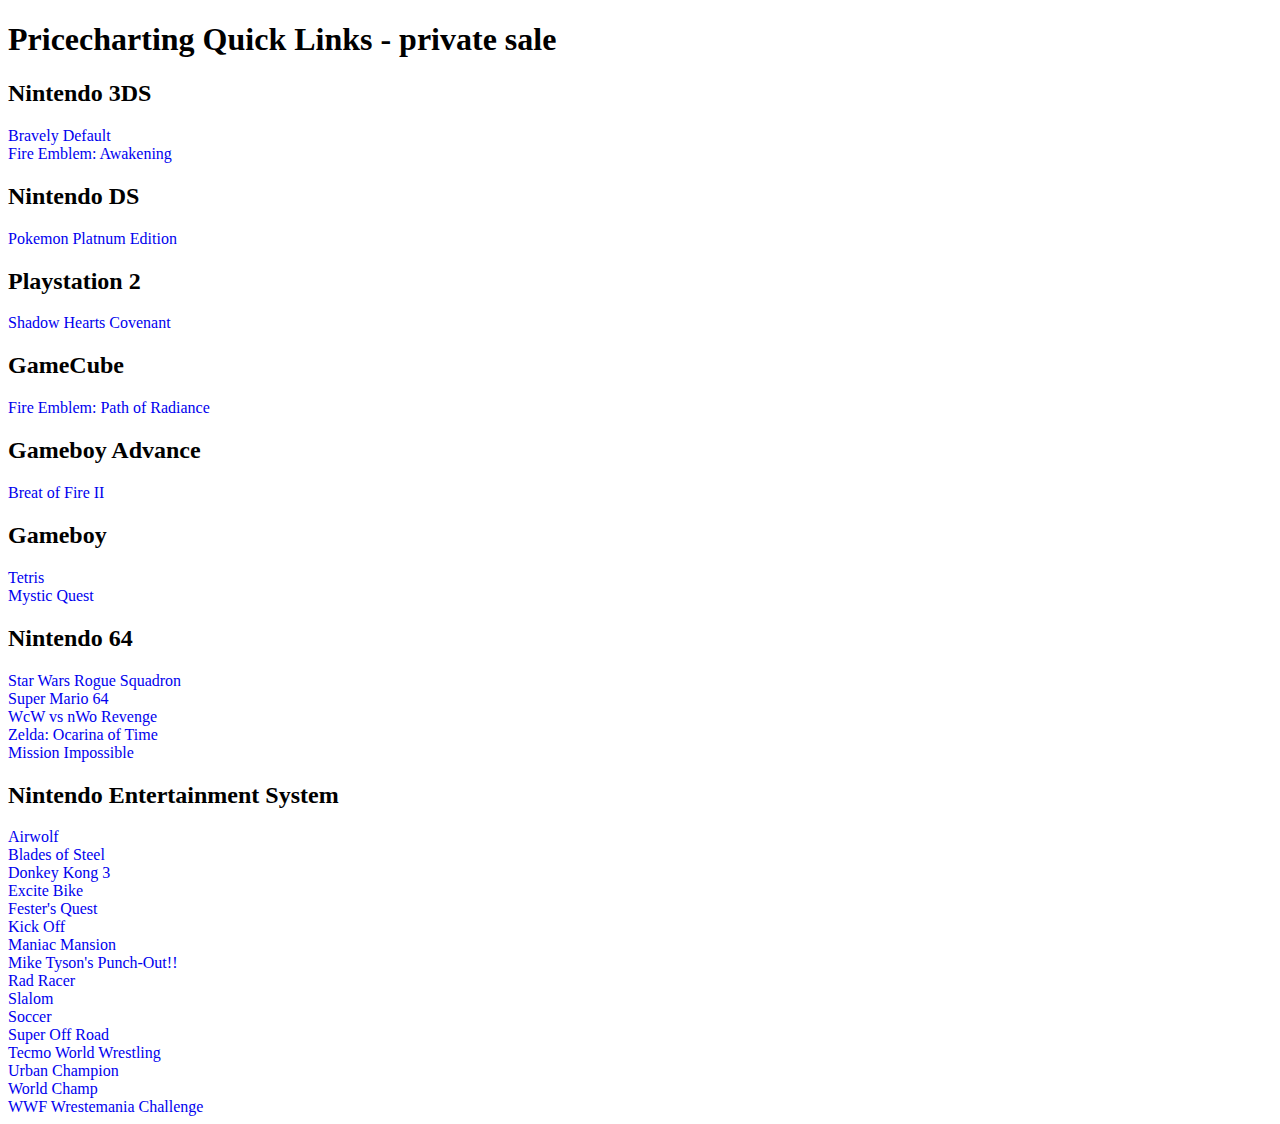
<file: pricecharting/index.html>
<!DOCTYPE html>
<html lang="en">
<head>
    <meta charset="UTF-8">
    <meta http-equiv="X-UA-Compatible" content="IE=edge">
    <meta name="viewport" content="width=device-width, initial-scale=1.0">
    <title>Personal Pricecharting Page</title>
    <style>
        a {
            text-decoration: none;
            display: block;
        }
    </style>
</head>
<body>

    <h1>Pricecharting Quick Links - private sale</h1>
    
    <h2>Nintendo 3DS</h2>
        <a target="_blank" href="https://www.pricecharting.com/game/pal-nintendo-3ds/bravely-default">Bravely Default</a>
        <a target="_blank" href="https://www.pricecharting.com/game/pal-nintendo-3ds/fire-emblem-awakening">Fire Emblem: Awakening</a>
    
    <h2>Nintendo DS</h2>
        <a target="_blank" href="https://www.pricecharting.com/game/pal-nintendo-ds/pokemon-platinum">Pokemon Platnum Edition</a>

    <h2>Playstation 2</h2>
        <a target="_blank" href="https://www.pricecharting.com/game/pal-playstation-2/shadow-hearts-covenant">Shadow Hearts Covenant</a>

    <h2>GameCube</h2>
        <a target="_blank" href="https://www.pricecharting.com/game/pal-gamecube/fire-emblem-path-of-radiance">Fire Emblem: Path of Radiance</a>

    <h2>Gameboy Advance</h2>
        <a target="_blank" href="https://www.pricecharting.com/game/pal-gameboy-advance/breath-of-fire-ii">Breat of Fire II</a>

    <h2>Gameboy</h2>
        <a target="_blank" href="https://www.pricecharting.com/game/pal-gameboy/tetris">Tetris</a>
        <a target="_blank" href="https://www.pricecharting.com/game/pal-gameboy/mystic-quest">Mystic Quest</a>

    <h2>Nintendo 64</h2>
        <a target="_blank" href="https://www.pricecharting.com/game/pal-nintendo-64/star-wars-rogue-squadron">Star Wars Rogue Squadron</a>
        <a target="_blank" href="https://www.pricecharting.com/game/pal-nintendo-64/super-mario-64">Super Mario 64</a>
        <a target="_blank" href="https://www.pricecharting.com/game/pal-nintendo-64/wcw-vs-nwo-revenge">WcW vs nWo Revenge</a>
        <a target="_blank" href="https://www.pricecharting.com/game/pal-nintendo-64/zelda-ocarina-of-time">Zelda: Ocarina of Time</a>
        <a target="_blank" href="https://www.pricecharting.com/game/pal-nintendo-64/mission-impossible">Mission Impossible</a>
    

    <h2>Nintendo Entertainment System</h2>
        <a target="_blank" href="https://www.pricecharting.com/game/pal-nes/airwolf">Airwolf</a>
        <a target="_blank" href="https://www.pricecharting.com/game/pal-nes/blades-of-steel">Blades of Steel</a>
        <a target="_blank" href="https://www.pricecharting.com/game/pal-nes/donkey-kong-3">Donkey Kong 3</a>
        <a target="_blank" href="https://www.pricecharting.com/game/pal-nes/excitebike">Excite Bike</a>
        <a target="_blank" href="https://www.pricecharting.com/game/pal-nes/fester%27s-quest">Fester's Quest</a>
        <a target="_blank" href="https://www.pricecharting.com/game/pal-nes/kick-off">Kick Off</a>
        <a target="_blank" href="https://www.pricecharting.com/game/pal-nes/maniac-mansion">Maniac Mansion</a>
        <a target="_blank" href="https://www.pricecharting.com/game/pal-nes/mike-tyson%27s-punch-out">Mike Tyson's Punch-Out!!</a>
        <a target="_blank" href="https://www.pricecharting.com/game/pal-nes/rad-racer">Rad Racer</a>
        <a target="_blank" href="https://www.pricecharting.com/game/pal-nes/slalom">Slalom</a>
        <a target="_blank" href="https://www.pricecharting.com/game/pal-nes/soccer">Soccer</a>
        <a target="_blank" href="https://www.pricecharting.com/game/pal-nes/super-off-road">Super Off Road</a>
        <a target="_blank" href="https://www.pricecharting.com/game/pal-nes/tecmo-world-wrestling">Tecmo World Wrestling</a>
        <a target="_blank" href="https://www.pricecharting.com/game/pal-nes/urban-champion">Urban Champion</a>
        <a target="_blank" href="https://www.pricecharting.com/game/pal-nes/world-champ">World Champ</a>
        <a target="_blank" href="https://www.pricecharting.com/game/pal-nes/wrestlemania-challenge">WWF Wrestemania Challenge</a>
        
</body>
</html>
</file>
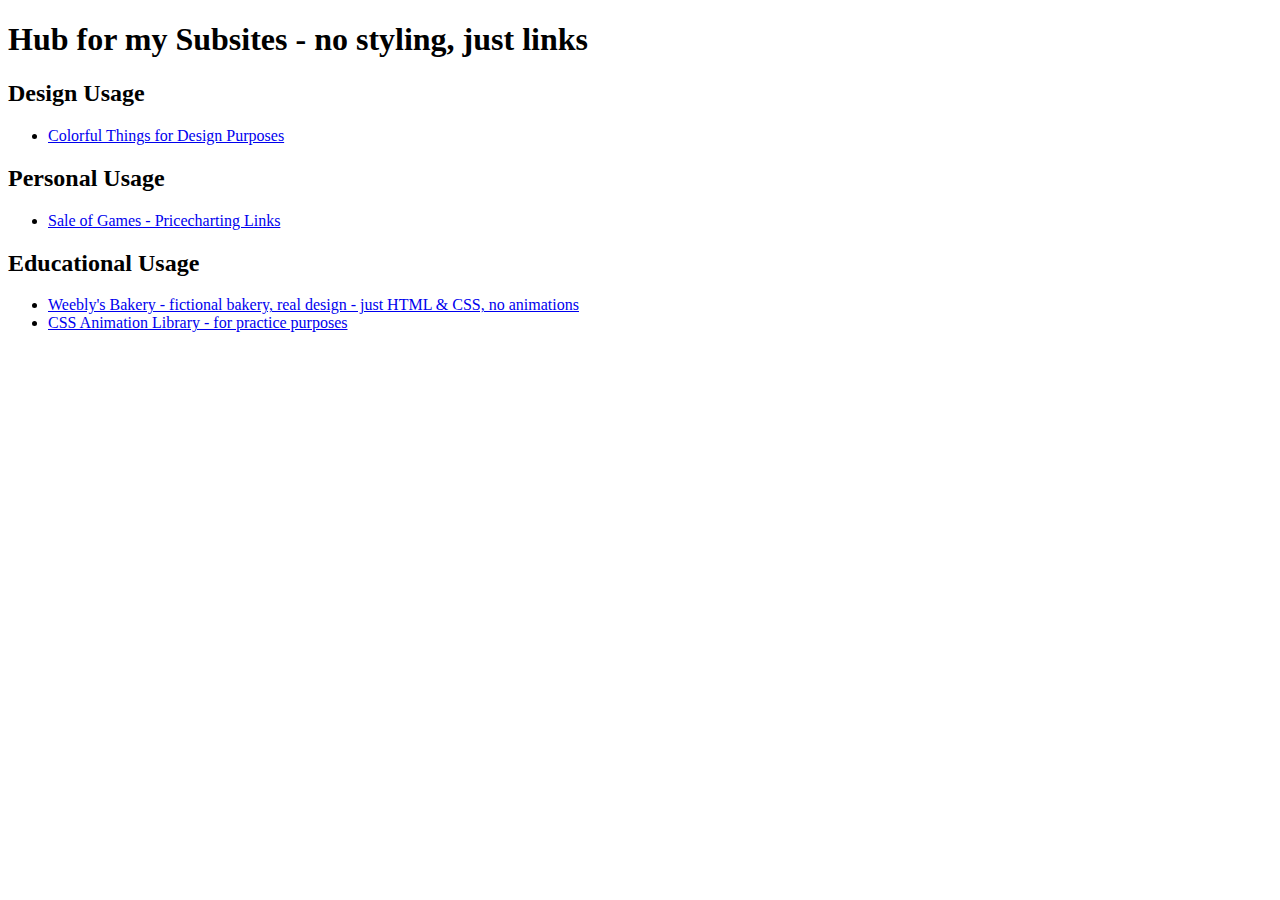
<file: subsites/index.html>
<!DOCTYPE html>
<html lang="en">
<head>
    <meta charset="UTF-8">
    <meta http-equiv="X-UA-Compatible" content="IE=edge">
    <meta name="viewport" content="width=device-width, initial-scale=1.0">
    <title>Sub-Sites Landing Page</title>
</head>
<body>
    
    <h1>Hub for my Subsites - no styling, just links</h1>

    <h2>Design Usage</h2>

    <ul>
        <li><a href="./colorthings/index.html">Colorful Things for Design Purposes</a></li>
    </ul>

    <h2>Personal Usage</h2>
    
    <ul>
        <li><a href="./pricecharting/index.html">Sale of Games - Pricecharting Links</a></li>
    </ul>
    
    <h2>Educational Usage</h2>
    
    <ul>
    <li><a href="./weeblys/index.html">Weebly's Bakery - fictional bakery, real design - just HTML & CSS, no animations</a></li>
    <li><a href="./animations/index.html">CSS Animation Library - for practice purposes</a></li>
    </ul>

    
</body>
</html>
</file>
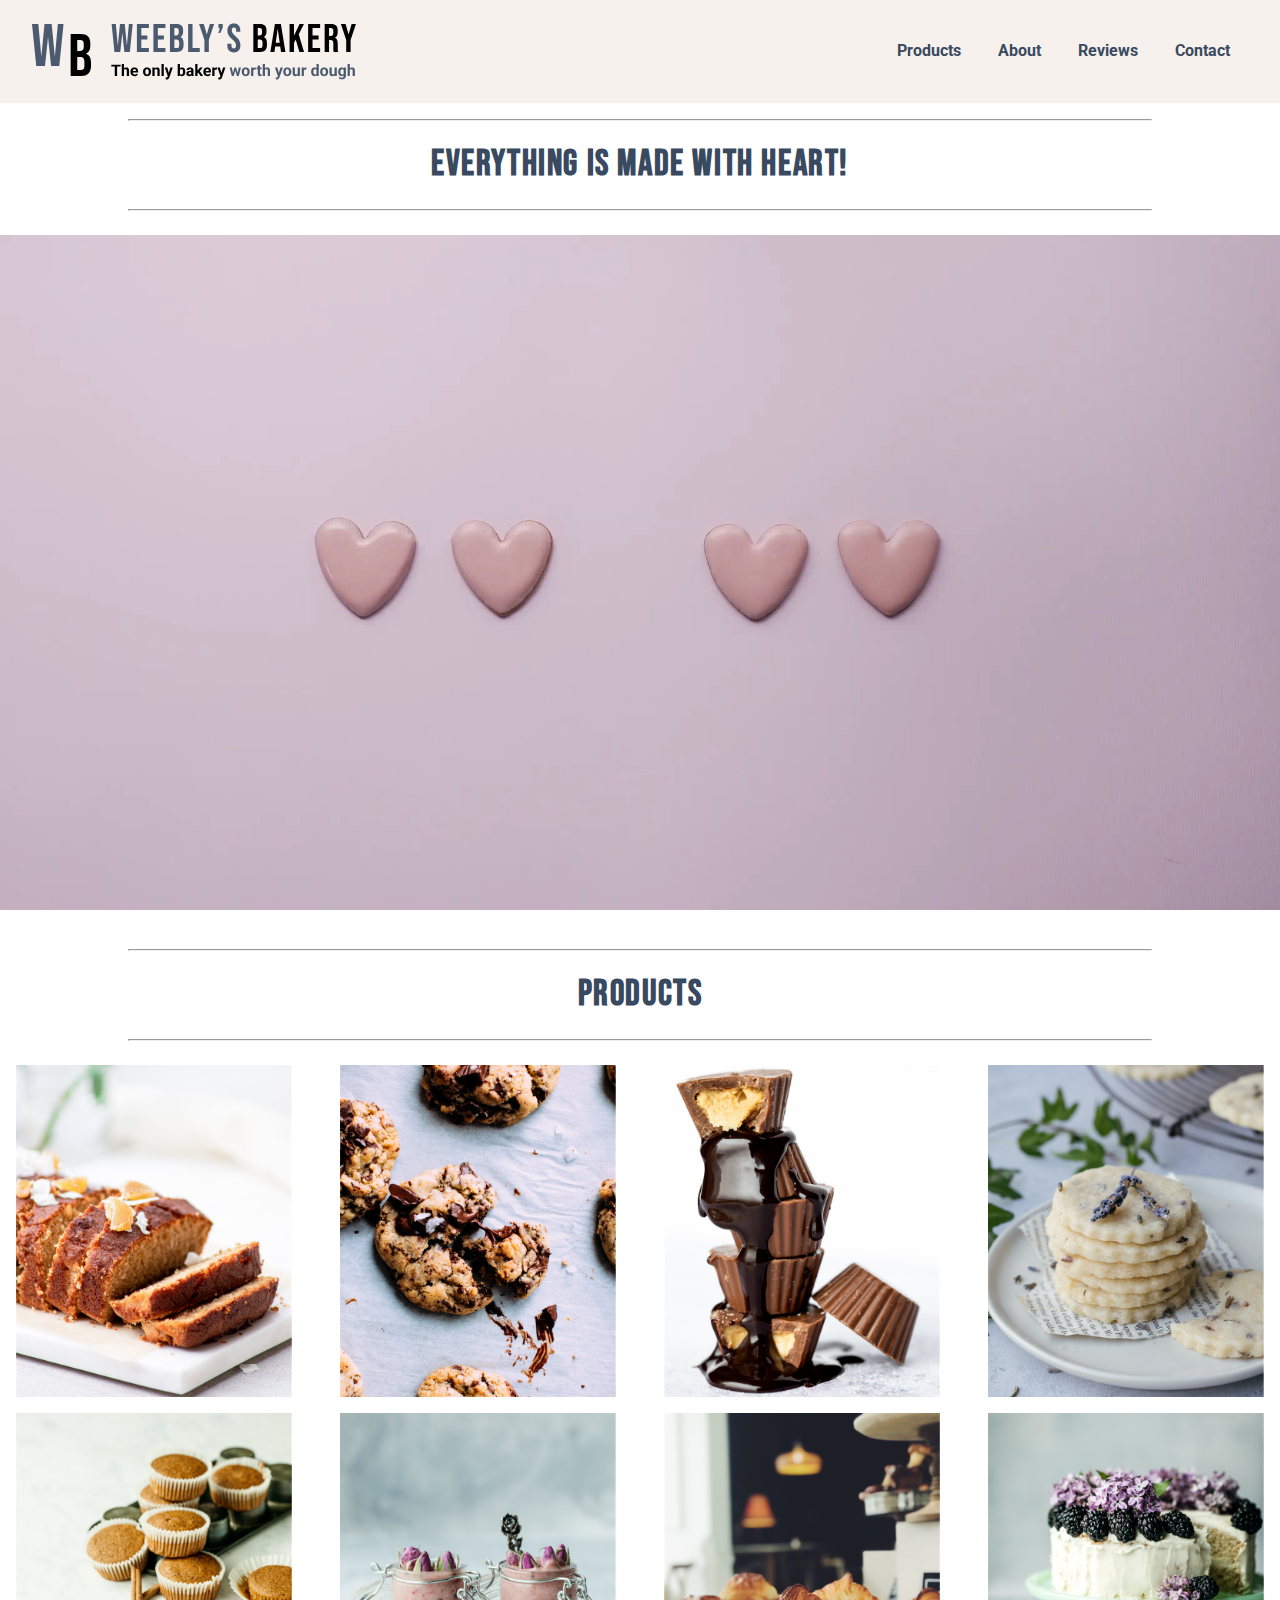
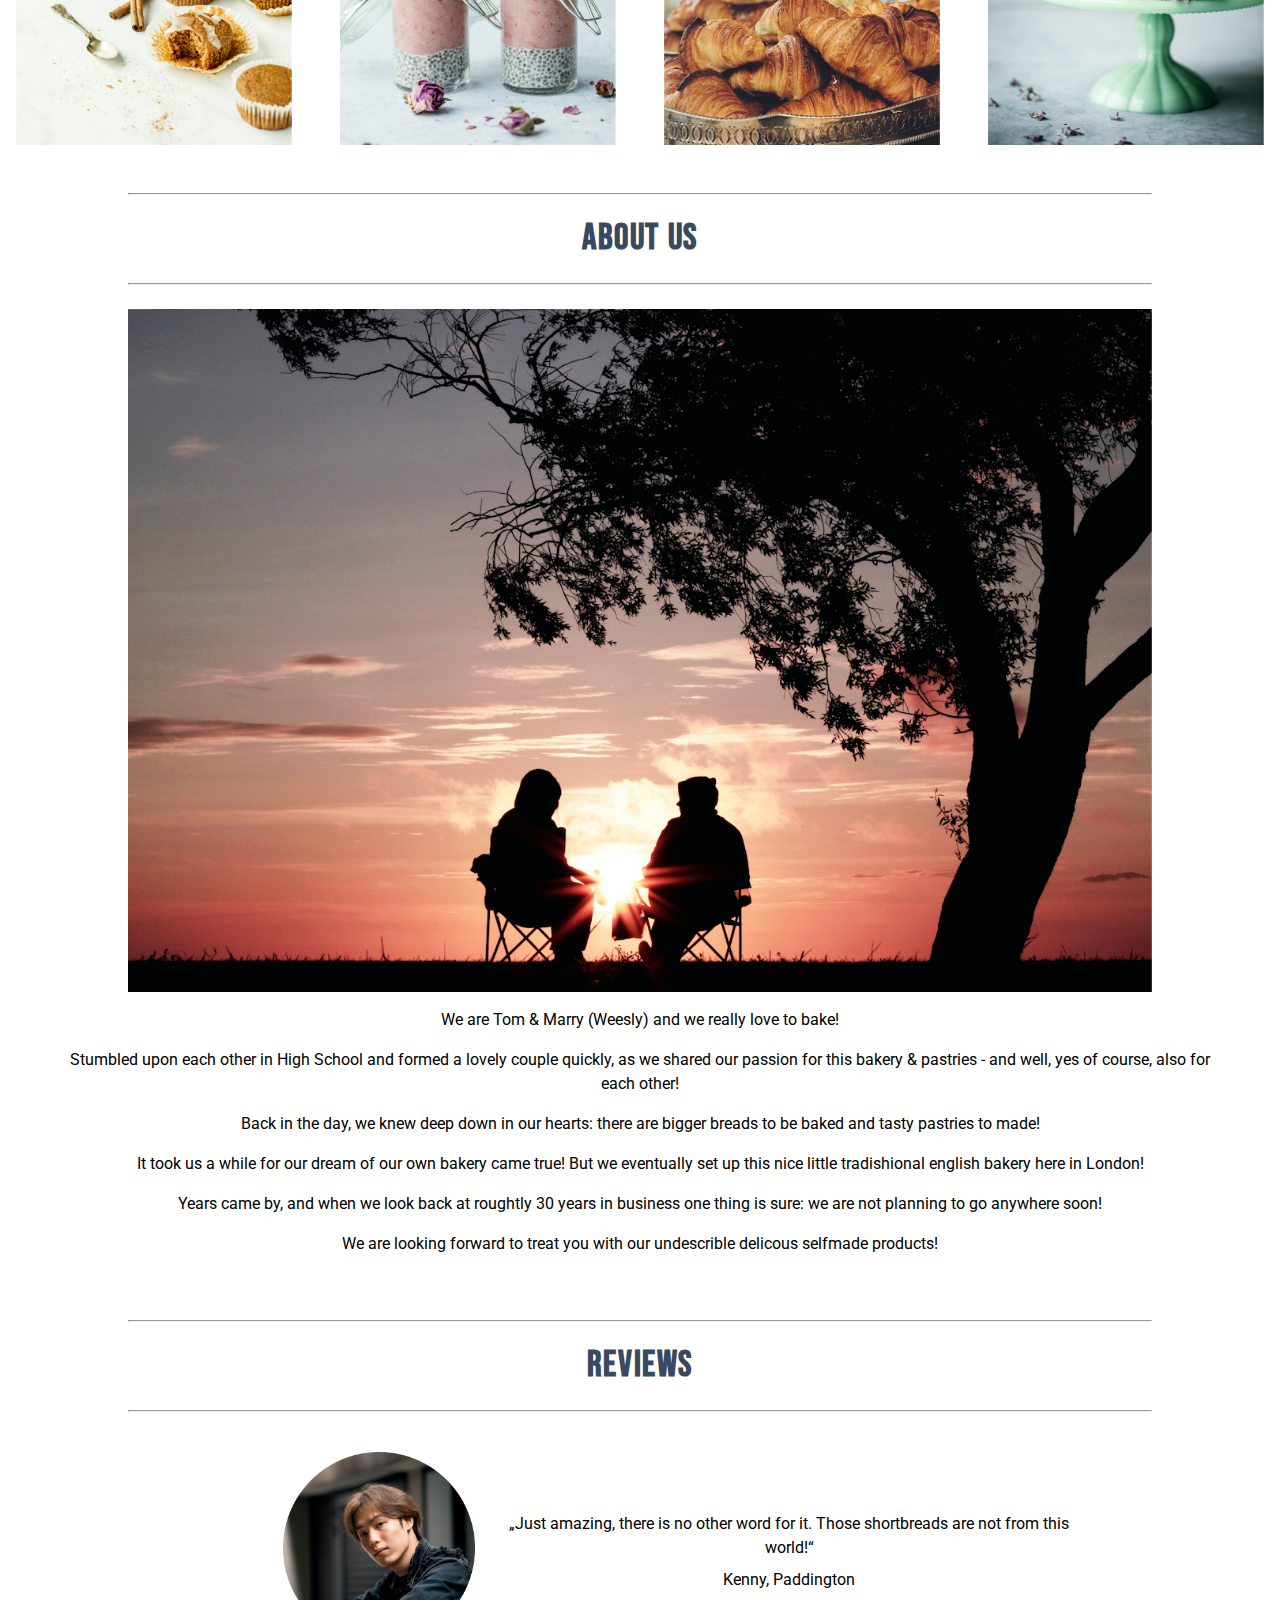
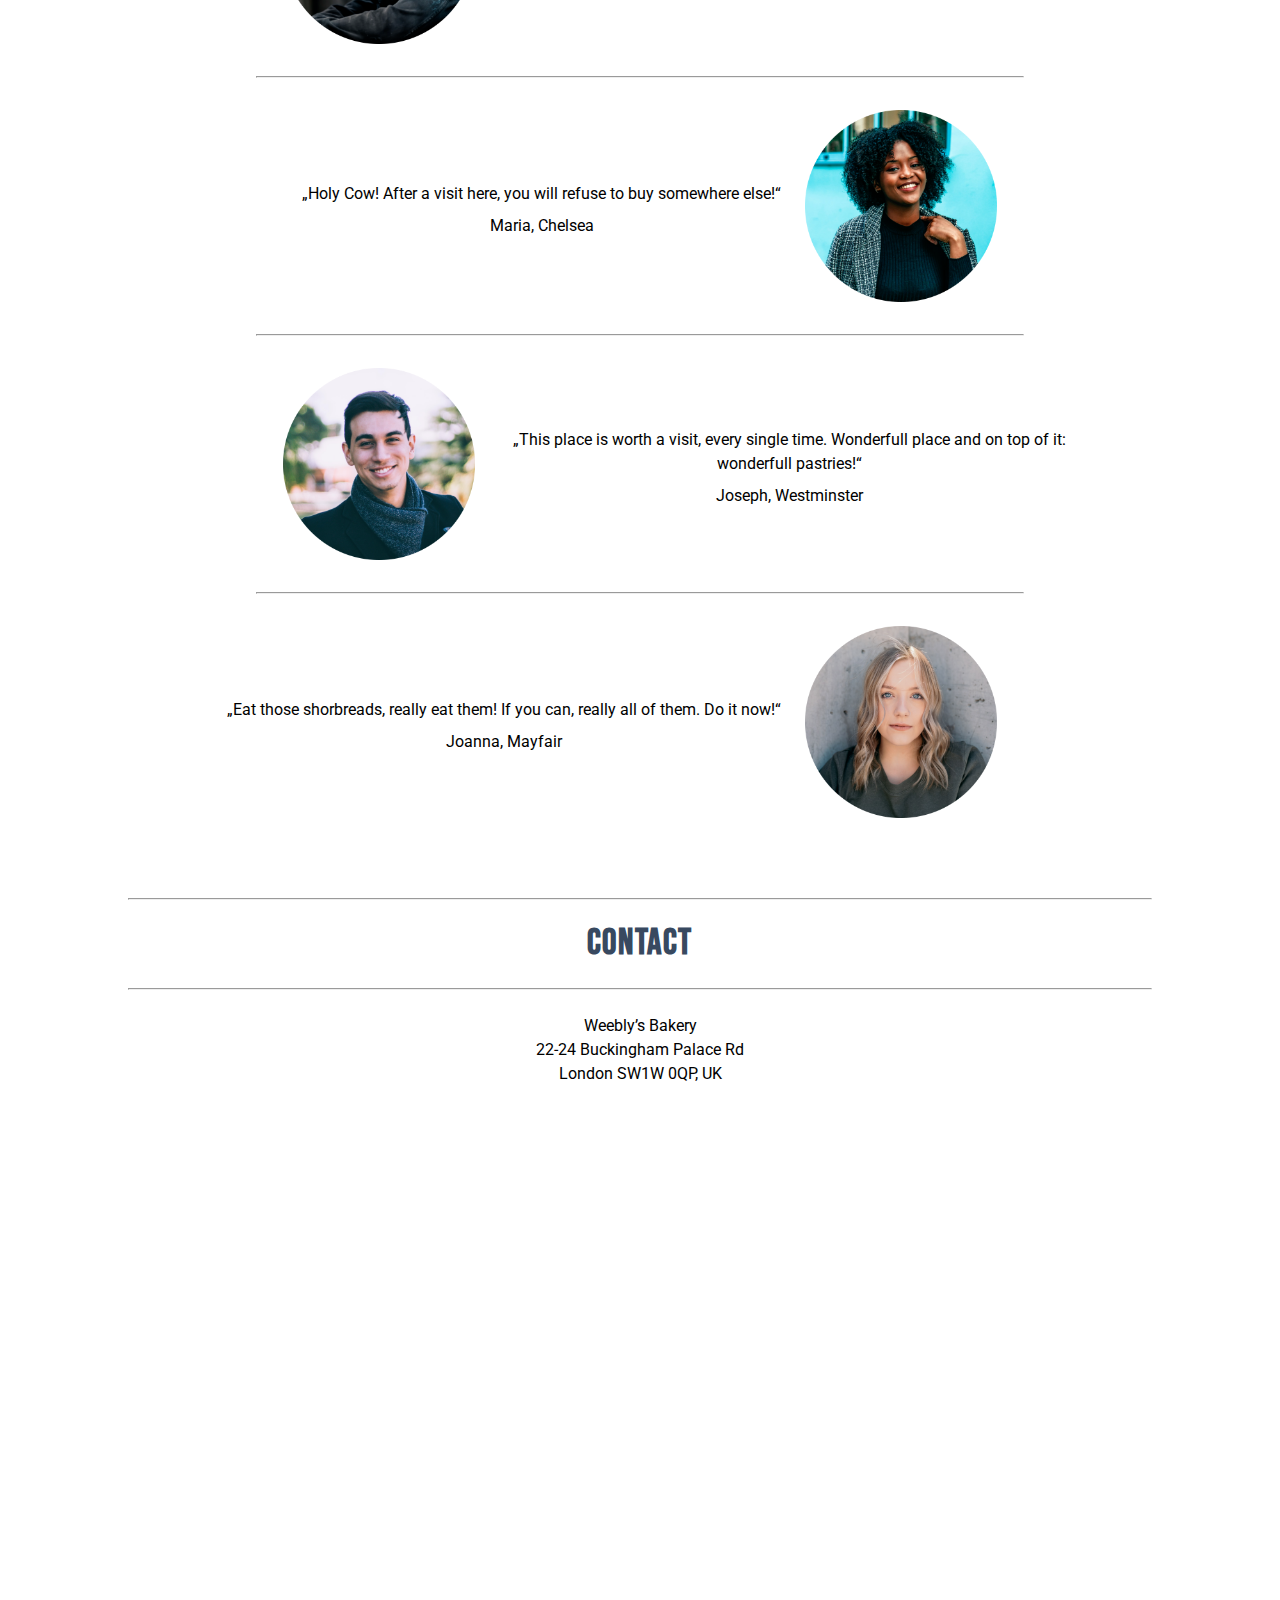
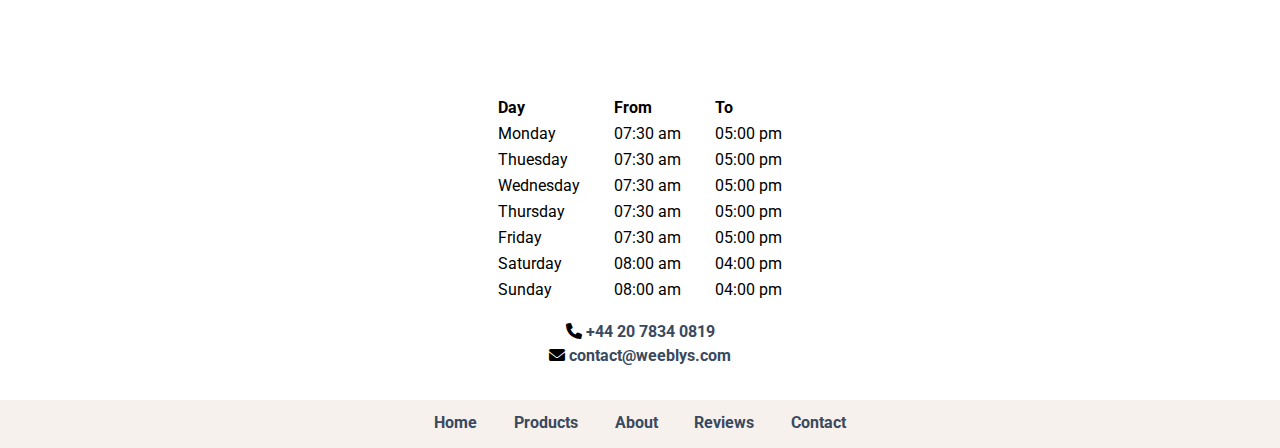
<file: weeblys/index.html>
<!DOCTYPE html>
<html lang="en">
<head>

    <meta charset="UTF-8">
    <meta http-equiv="X-UA-Compatible" content="IE=edge">
    <meta name="viewport" content="width=device-width, initial-scale=1.0">

    <title>Weebly's Bakery - the only bakery worth your dough</title>

    <link rel="stylesheet" href="https://cdnjs.cloudflare.com/ajax/libs/font-awesome/6.0.0/css/all.min.css">
    <link href="https://fonts.googleapis.com/css2?family=Roboto&family=Bebas+Neue" rel="stylesheet">

    <link rel="stylesheet" href="./styles.css">

</head>

<body>

    <header id="home" class="body-div accent">

        <a class="header-item company-logo" href="#home"><img src="./img/svg/weeblys-logo.svg" alt="Weebly's company logo and claim. Weebley Bakery - the only bakery worth your dough" title="Weeblys Bakers - the only bakery worth your dough"></a>
        
        <nav class="header-item navigation">
            <ul class="nav-menu">
                <li><a href="#products">Products</a></li>
                <li><a href="#about">About</a></li>
                <li><a href="#reviews">Reviews</a></li>
                <li><a href="#contact">Contact</a></li>
            </ul>
        </nav>

        <nav class="header-item dropdown-menu">
            <button class="dropdown-button">
                <img src="./img/svg/menu-button.svg" alt="dropdown menu button">
            </button>
            <ul class="nav-menu dropdown-content">
                <li><a href="#products">Products</a></li>
                <li><a href="#about">About</a></li>
                <li><a href="#reviews">Reviews</a></li>
                <li><a href="#contact">Contact</a></li>
            </ul>
        </nav>

    </header>

    <main class="body-div">

        <dsectionclass="main-div">
            <hr>
            <h2>Everything is made with heart!</h2>
            <hr class="hr-end">
            <video
                muted autoplay loop
                Seems like your browser does not support mp4 video files.>
                <source src="./vid/heart-cookies-normal.mp4" type="video/mp4">
            </video>
        </section>

        <section id="products" class="main-div">

            <hr>
            <h2>products</h2>
            <hr class="hr-end">
            <div class="grid-div">
                
                <img src="./img/default/bread.png" alt="fresh baked tasty bread"
                     srcset="./img/small/bread-small.png 300w,
                             ./img/medium/bread-medium.png 600w,
                             ./img/large/bread-large.png 800w"
                     sizes="(max-width: 480px) 300px,
                            (max-width: 768px) 600px, 800px">
            
                <img src="./img/default/cookies.jpg" alt="fresh baked tasty cookies"
                     srcset="./img/small/cookies-small.png 300w,
                             ./img/medium/cookies-medium.png 600w,
                             ./img/large/cookies-large.png 800w"
                     sizes="(max-width: 480px) 300px,
                            (max-width: 768px) 600px, 800px">
                
                <img src="./img/default/chocolate-pastry.jpg" alt="fresh made undescribable tasty muffin-like totoally chocolate pastries"
                     srcset="./img/small/chocolate-pastry-small.png 300w,
                             ./img/medium/chocolate-pastry-medium.png 600w,
                             ./img/large/chocolate-pastry-large.png 800w"
                     sizes="(max-width: 480px) 300px,
                            (max-width: 768px) 600px, 800px">
                
                <img src="./img/default/shortbread.jpg" alt="fresh baked shortbread in cookie shape"
                     srcset="./img/small/shortbread-small.png 300w,
                             ./img/medium/shortbread-medium.png 600w,
                             ./img/large/shortbread-large.png 800w"
                     sizes="(max-width: 480px) 300px,
                            (max-width: 768px) 600px, 800px">
                
                <img src="./img/default/muffins.jpg" alt="fresh baked dark dough muffins"
                     srcset="./img/small/muffins-small.png 300w,
                             ./img/medium/muffins-medium.png 600w,
                             ./img/large/muffins-large.png 800w"
                     sizes="(max-width: 480px) 300px,
                            (max-width: 768px) 600px, 800px">
                
                <img src="./img/default/chia-pudding.jpg" alt="chia pudding with fruit toppings"
                     srcset="./img/small/chia-pudding-small.png 300w,
                             ./img/medium/chia-pudding-medium.png 600w,
                             ./img/large/chia-pudding-large.png 800w"
                     sizes="(max-width: 480px) 300px,
                            (max-width: 768px) 600px, 800px">
                
                <img src="./img/default/croissants.jpg" alt="fresh baked classic croissants"
                     srcset="./img/small/croissants-small.png 300w,
                             ./img/medium/croissants-medium.png 600w,
                             ./img/large/croissants-large.png 800w"
                     sizes="(max-width: 480px) 300px,
                            (max-width: 768px) 600px, 800px">
                
                <img src="./img/default/berry-cake.jpg" alt="delicous cake with cream coating and berries on top"
                     srcset="./img/small/berry-cake-small.png 300w,
                             ./img/medium/berry-cake-medium.png 600w,
                             ./img/large/berry-cake-large.png 800w"
                     sizes="(max-width: 480px) 300px,
                            (max-width: 768px) 600px, 800px">
            </div>

        </section>

        <section id="about" class="main-div">
            
            <hr>
            <h2>about us</h2>
            <hr class="hr-end">

            <img src="./img/default/aboutus.png" alt="The Weebly's enyoing sundown underneath a tree"
                 srcset="./img/small/aboutus-small.png 300w,
                         ./img/medium/aboutus-medium.png 600w,
                         ./img/large/aboutus-large.png 800w"
                 sizes="(max-width: 480px) 300px,
                        (max-width: 768px) 600px, 800px">
            <p>
            We are Tom & Marry (Weesly) and we really love to bake!
            </p>
            <p>
            Stumbled upon each other in High School and formed a lovely couple quickly, as we shared our passion for this bakery & pastries - and well, yes of course, also for each other!
            </p>
            <p>
            Back in the day, we knew deep down in our hearts: there are bigger breads to be baked and tasty pastries to made!
            </p>
            <p>
            It took us a while for our dream of our own bakery came true! But we eventually set up this nice little tradishional english bakery here in London!
            </p>
            <p>
            Years came by, and when we look back at roughtly 30 years in business one thing is sure: we are not planning to go anywhere soon!
            </p>
            <p>
            We are looking forward to treat you with our undescrible delicous selfmade products!
            </p>
            
        </section>

        <section id="reviews" class="main-div">
                <hr>
                <h2>reviews</h2>
                <hr class="hr-end">

                <figure class="review-figure">
                    <img src="./img/default/kenny.png" alt="a portrait of kenny"
                    srcset="./img/small/kenny-small.png 300w,
                    ./img/medium/kenny-medium.png 600w,
                    ./img/large/kenny-large.png 800w"
                    sizes="(max-width: 480px) 300px,
                    (max-width: 768px) 600px, 800px">
                    <div class="grid-group">
                        <blockquote>Just amazing, there is no other word for it. Those shortbreads are not from this world!</blockquote>
                        <figcaption>Kenny, Paddington</figcaption>
                    </div>
                </figure>
                <hr class="review-hr">
                <figure class="review-figure reverse">
                    <img src="./img/default/maria.png" alt="a portrait of maria"
                    srcset="./img/small/maria-small.png 300w,
                    ./img/medium/maria-medium.png 600w,
                    ./img/large/maria-large.png 800w"
                    sizes="(max-width: 480px) 300px,
                    (max-width: 768px) 600px, 800px">
                    <div class="grid-group">
                        <blockquote>Holy Cow! After a visit here, you will refuse to buy somewhere else!</blockquote>
                        <figcaption>Maria, Chelsea</figcaption>
                    </div>
                </figure>
                <hr class="review-hr">
                <figure class="review-figure">
                    <img src="./img/default/joseph.png" alt="a portrait of joseph"
                    srcset="./img/small/joseph-small.png 300w,
                    ./img/medium/joseph-medium.png 600w,
                    ./img/large/joseph-large.png 800w"
                    sizes="(max-width: 480px) 300px,
                    (max-width: 768px) 600px, 800px">
                    <div class="grid-group">
                        <blockquote>This place is worth a visit, every single time. Wonderfull place and on top of it:  wonderfull pastries!</blockquote>
                        <figcaption>Joseph, Westminster</figcaption>
                    </div>
                </figure>
                <hr class="review-hr">
                <figure class="review-figure reverse">
                    <img src="./img/default/joanna.png" alt="a portrait of joanna"
                    srcset="./img/small/joanna-small.png 300w,
                    ./img/medium/joanna-medium.png 600w,
                    ./img/large/joanna-large.png 800w"
                    sizes="(max-width: 480px) 300px,
                    (max-width: 768px) 600px, 800px">
                    <div class="grid-group">
                        <blockquote>Eat those shorbreads, really eat them! If you can, really all of them. Do it now!</blockquote>
                        <figcaption>Joanna, Mayfair</figcaption>
                    </div>
                </figure>

        </section>

        <section id="contact" class="main-div">

            <hr>
            <h2>contact</h2>
            <hr class="hr-end">

            <address>
            Weebly’s Bakery<br>
            22-24 Buckingham Palace Rd<br>
            London SW1W 0QP, UK<br>
            </address>

            <iframe src="https://www.google.com/maps/embed?pb=!1m18!1m12!1m3!1d2483.8519368719476!2d-0.14663848420105935!3d51.4975845192417!2m3!1f0!2f0!3f0!3m2!1i1024!2i768!4f13.1!3m3!1m2!1s0x4876052119941b6d%3A0x905c98417fd99eaf!2s22-24%20Buckingham%20Palace%20Rd%2C%20London%20SW1W%200QP%2C%20UK!5e0!3m2!1sen!2sat!4v1645301631464!5m2!1sen!2sat" allowfullscreen="" loading="lazy"></iframe>

            <table class="opening-hours">
                
                <thead>
                    <tr>
                        <th class="day">Day</th>
                        <th class="from">From</th>
                        <th class="to">To</th>
                    </tr>
                </thead>
                <tbody>
                    <tr>
                        <td>Monday</td>
                        <td>07:30 am</td>
                        <td>05:00 pm</td>
                    </tr>
                    <tr>
                        <td>Thuesday</td>
                        <td>07:30 am</td>
                        <td>05:00 pm</td>
                    </tr>
                    <tr>
                        <td>Wednesday</td>
                        <td>07:30 am</td>
                        <td>05:00 pm</td>
                    </tr>
                    <tr>
                        <td>Thursday</td>
                        <td>07:30 am</td>
                        <td>05:00 pm</td>
                    </tr>
                    <tr>
                        <td>Friday</td>
                        <td>07:30 am</td>
                        <td>05:00 pm</td>
                    </tr>
                    <tr>
                        <td>Saturday</td>
                        <td>08:00 am</td>
                        <td>04:00 pm</td>
                    </tr>
                    <tr>
                        <td>Sunday</td>
                        <td>08:00 am</td>
                        <td>04:00 pm</td>
                    </tr>
                </tbody>

            </table>
                
            <div class="contact-data">
                <i class="fa-solid fa-phone"></i>
                <a href="tel:+44 20 7834 0819">+44 20 7834 0819</a>
            </div>

            <div class="contact-data">
                <i class="fa-solid fa-envelope"></i>
                <a href="mailto:contact@weeblys.com?subject=I like to get in contact">contact@weeblys.com</a>
            </div>

        </section>

    </main>


    <footer class="body-div accent">

        <nav>
            <ul class="nav-menu">
                <li><a href="#home">Home</a></li>
                <li><a href="#products">Products</a></li>
                <li><a href="#about">About</a></li>
                <li><a href="#reviews">Reviews</a></li>
                <li><a href="#contact">Contact</a></li>
            </ul>
        </nav>

    </footer>
    
</body>

</html>
</file>
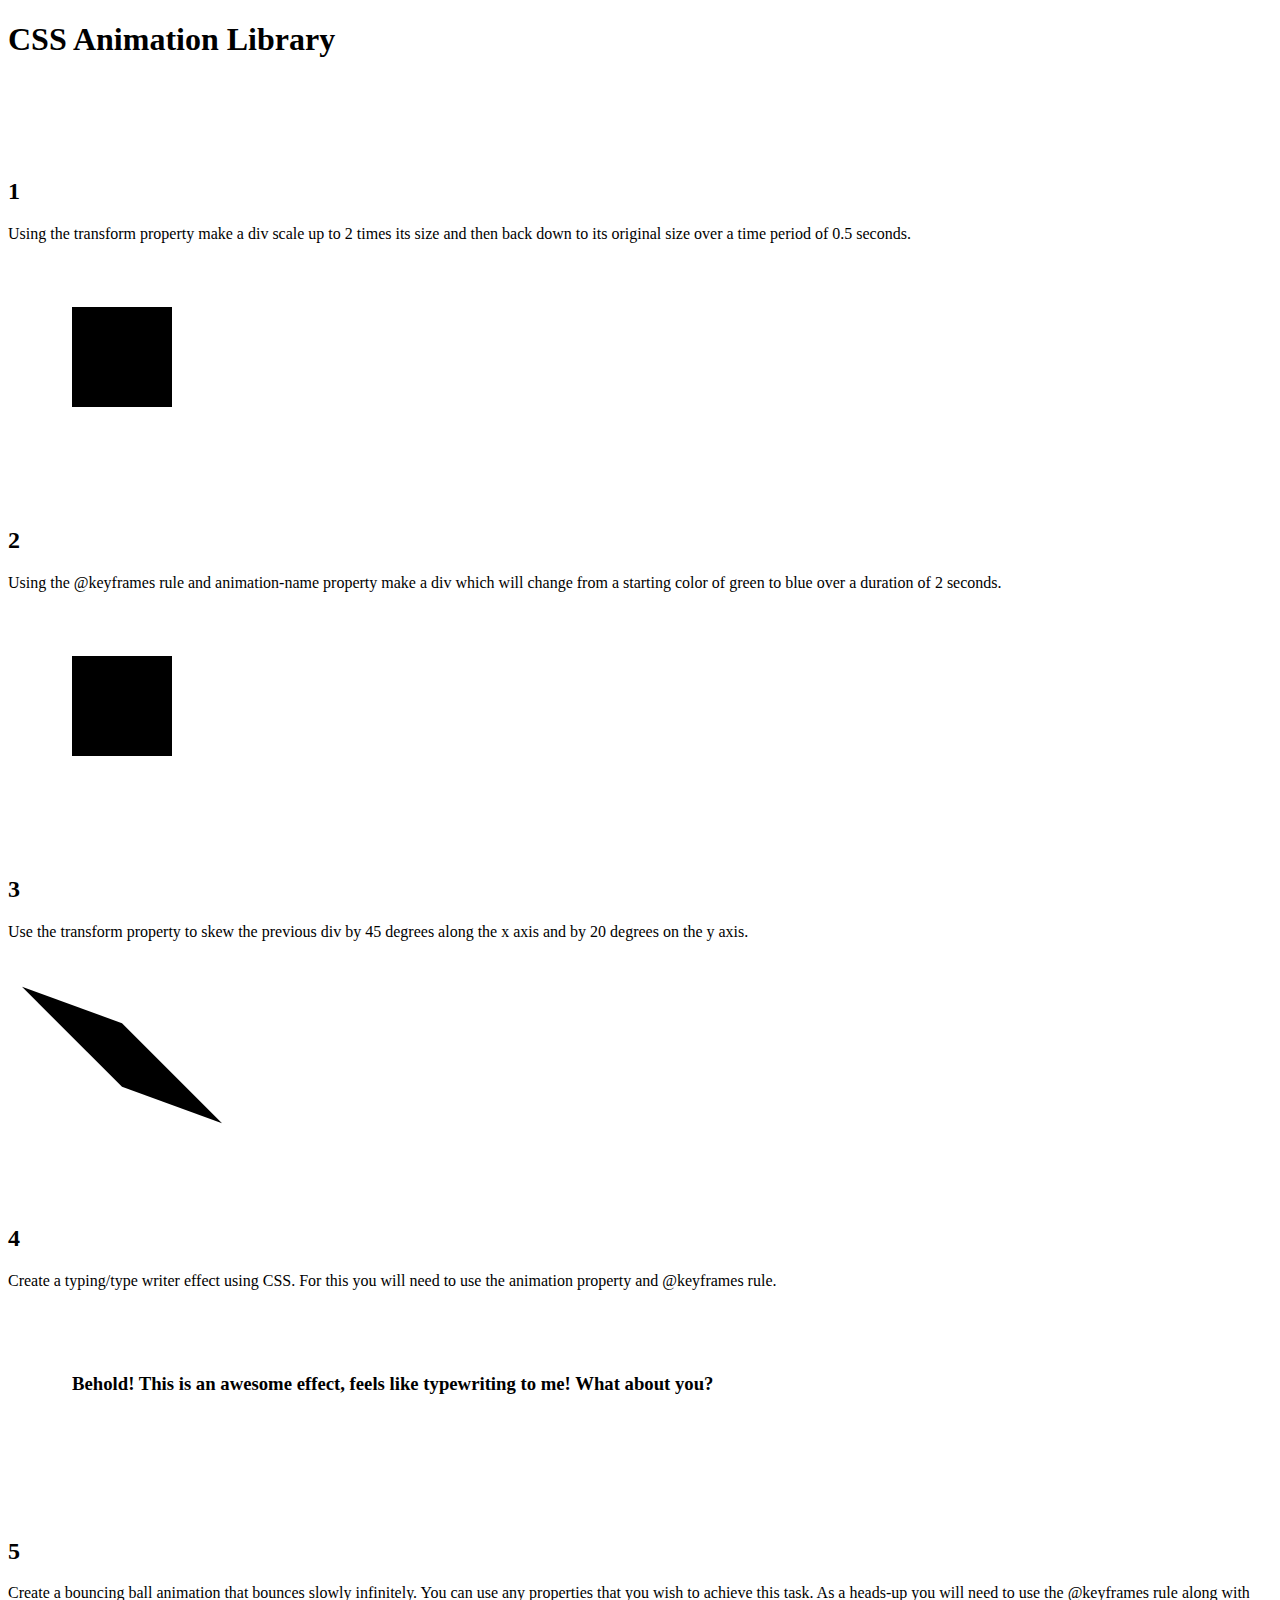
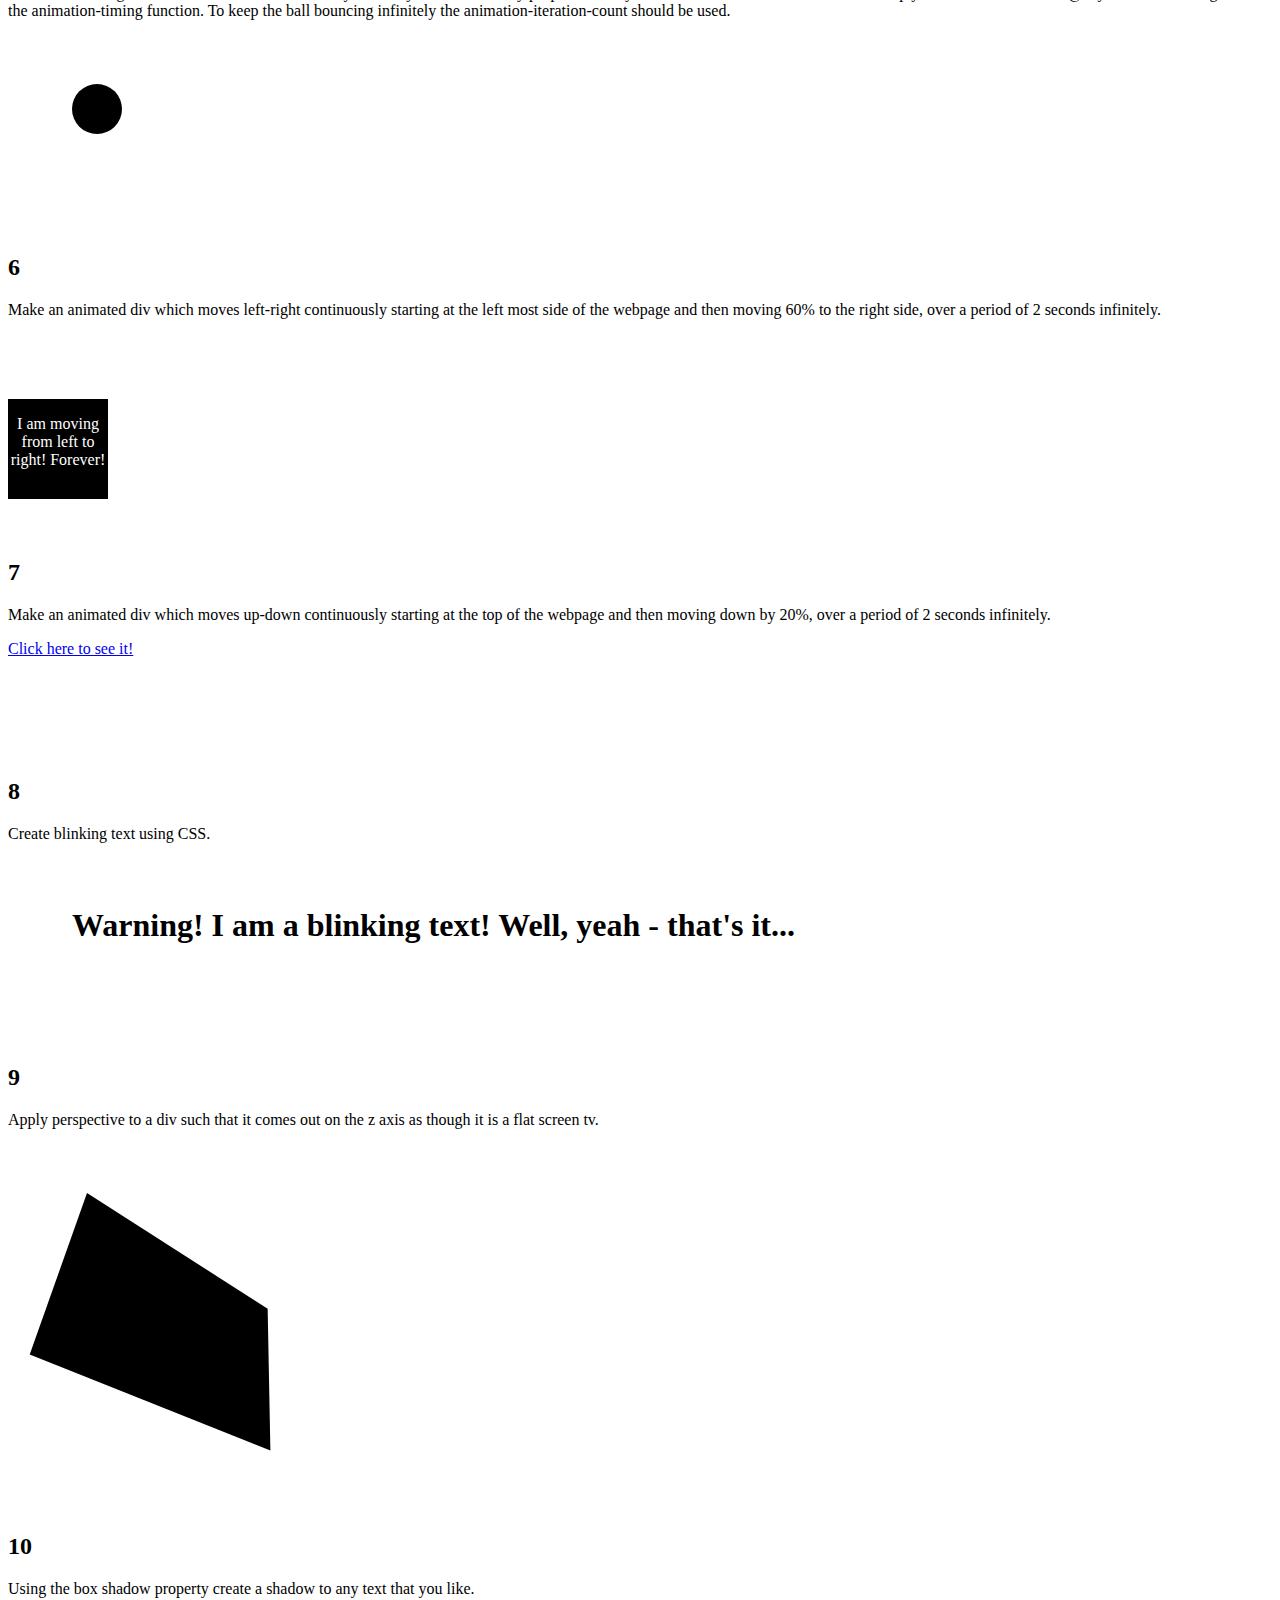
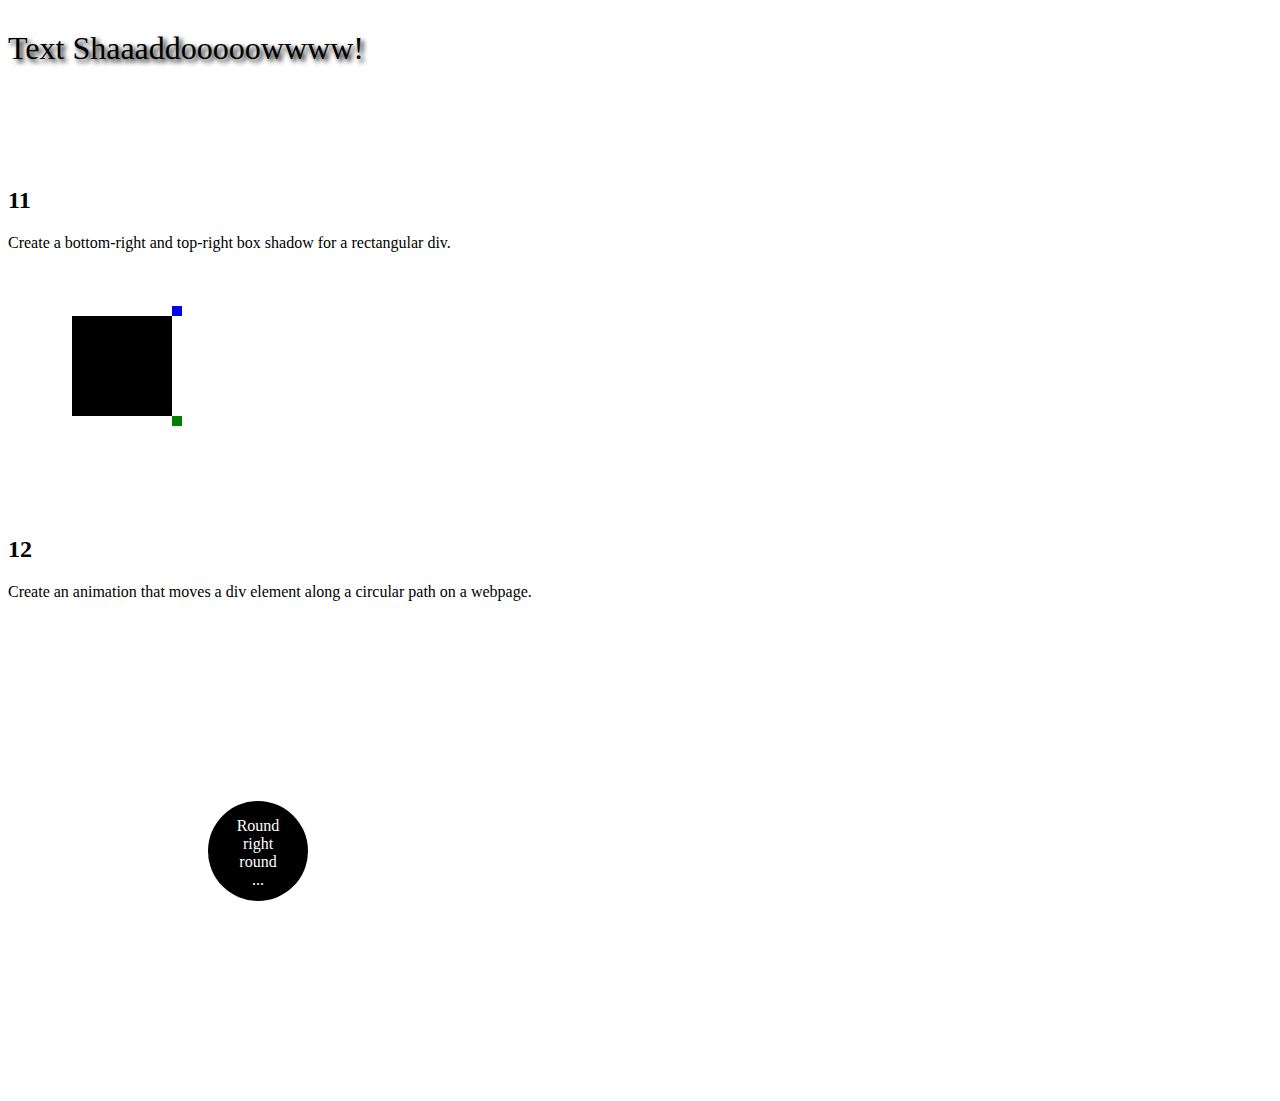
<file: subsites/animations/index.html>
<!DOCTYPE html>

<html lang="en">

<head>
    <meta charset="UTF-8">
    <meta http-equiv="X-UA-Compatible" content="IE=edge">
    <meta name="viewport" content="width=device-width, initial-scale=1.0">
    
    <title>CSS Animations Libarary</title>

    <link rel="stylesheet" href="style.css">
    <link rel="stylesheet" href="cssanilib.css">

</head>

<body>

    <h1>CSS Animation Library</h1>

    <article>
    <h2>1</h2>
    <p>Using the transform property make a div scale up to 2 times its size and then back down to its original size over a time period of 0.5 seconds.<p>
        <div class="square double-size-scale"></div>
    </article>

    <article>
        <h2>2</h2>
        <p>Using the @keyframes rule and animation-name property make a div which will change from a starting color of green to blue over a duration of 2 seconds.<p>
        <div class="square changing-color"></div>
    </article>
    
    <article>
        <h2>3</h2>
        <p>Use the transform property to skew the previous div by 45 degrees along the x axis and by 20 degrees on the y axis.<p>    
        <div class="square changing-color skew45-20"></div>
    </article>

    <article>
        <h2>4</h2>
        <p>Create a typing/type writer effect using CSS. For this you will need to use the animation property and @keyframes rule.</p>
        <div class="typewriting">
            <h3>
            Behold! This is an awesome effect, feels like typewriting to me! What about you?
            </h3>
        </div>
    </article>
    
    <article>
        <h2>5</h2>
        <p>Create a bouncing ball animation that bounces slowly infinitely. You can use any properties that you wish to achieve this task. As a heads-up you will need to use the @keyframes rule along with the animation-timing function. To keep the ball bouncing infinitely the animation-iteration-count should be used.</p>
        <div class="square circle bounce"></div>
    </article>
    
    <article class="more-space">
        <h2>6</h2>
        <p>Make an animated div which moves left-right continuously starting at the left most side of the webpage and then moving 60% to the right side, over a period of 2 seconds infinitely.</p>
        <div class="square left-right">
            <p>I am moving from left to right! Forever!</p>
        </div>
    </article>
    
    <article id="task7">
        <h2>7</h2>
        <p>Make an animated div which moves up-down continuously starting at the top of the webpage and then moving down by 20%, over a period of 2 seconds infinitely.</p>
        <a href="./more/task7.html">Click here to see it!</a>
    </article>
        
    <article>
        <h2>8</h2>
        <p>Create blinking text using CSS.</p>
        <div class="blinking">
            <h1>Warning! I am a blinking text! Well, yeah - that's it...</h1>
        </div>
    </article>
    
    <article class="more-space">
        <h2>9</h2>
        <p>Apply perspective to a div such that it comes out on the z axis as though it is a flat screen tv.</p>
        <div class="rectangle tvscreen"></div>
    </article>
    
    <article>
        <h2>10</h2>
        <p>Using the box shadow property create a shadow to any text that you like.</p>
        <p class="text-shadow">Text Shaaaddooooowwww!</p>        
    </article>
    
    <article>
        <h2>11</h2>
        <p>Create a bottom-right and top-right box shadow for a rectangular div.</p>
        <div class="square box-shadow"></div>
    </article>
    
    <article>
        <h2>12</h2>
        <p>Create an animation that moves a div element along a circular path on a webpage.</p>
        <div class="square circle circular">
            <p>Round<br>right<br>round<br>...</p>
        </div>
    </article>
    
</body>
</html>
</file>
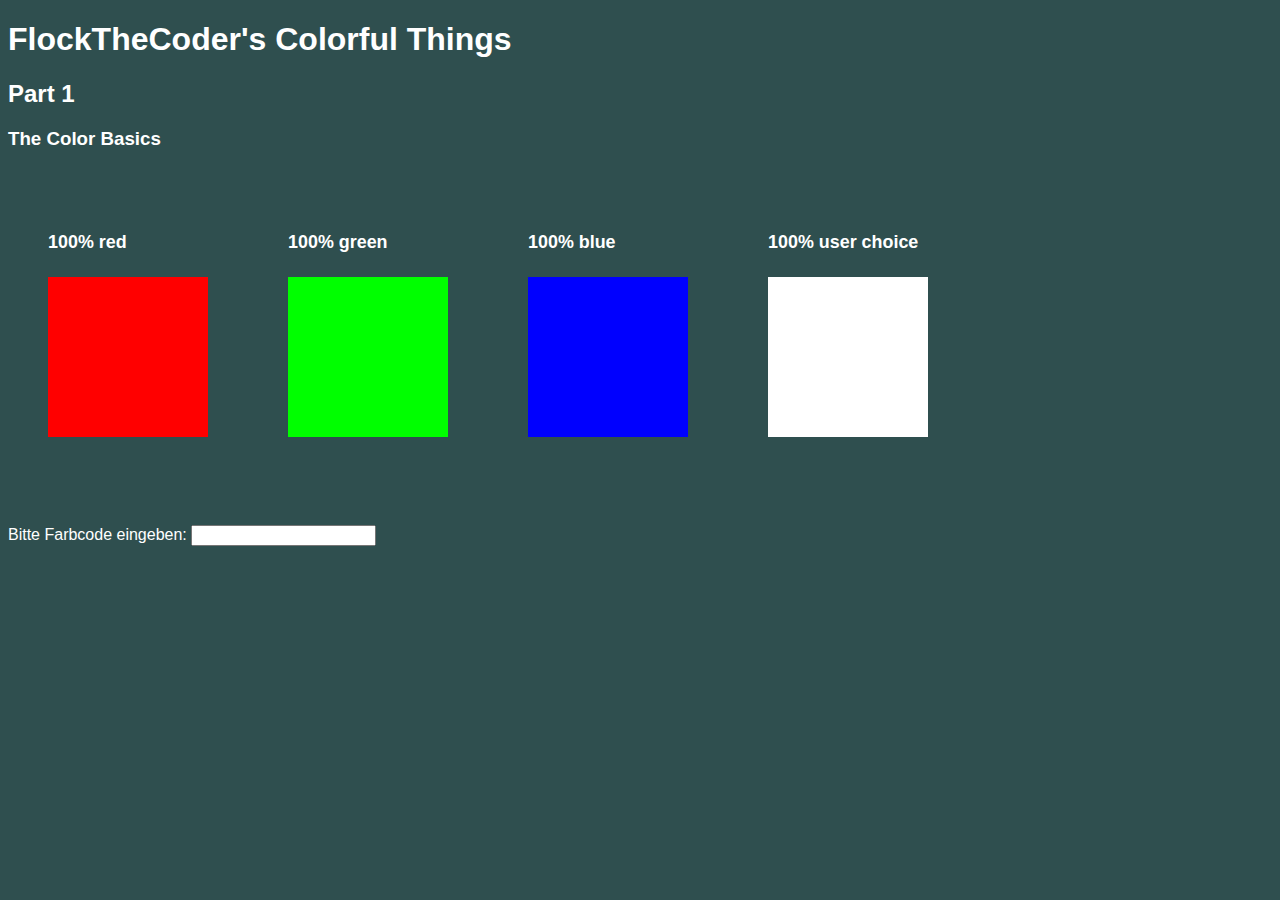
<file: subsites/colorthings/index.html>
<!DOCTYPE html>
<html lang="en">
<head>
    <meta charset="UTF-8">
    <meta http-equiv="X-UA-Compatible" content="IE=edge">
    <meta name="viewport" content="width=device-width, initial-scale=1.0">

    <link href="./styles.css" rel="stylesheet">

    <title>FlockTheCoder's Colorful Things</title>

</head>

<body>

    <h1>FlockTheCoder's Colorful Things</h1>

    <h2>Part 1</h2>

    <h3>The Color Basics</h3>


    <section class="color-bars">
        
        <div class="bar">
            <h4>100% red</h4>
            <div class="color-div color-d1"></div>
        </div>

        <div class="bar">
            <h4>100% green</h4>
            <div class="color-div color-d2"></div>
        </div>

        <div class="bar">
            <h4>100% blue</h4>
            <div class="color-div color-d3"></div>
        </div>

        <div class="bar">
            <h4>100% user choice</h4>
            <div class="color-div color-d4"></div>
        </div>

    </section>

    <section class="break">

        <label for id="hex-color-input">Bitte Farbcode eingeben:</label>
        <input class="hex-color-input" id="hex-color-input" name="hex-color-input" type="text">
        
    </section>

<script src="./color.js"></script>

</body>

</html>
</file>
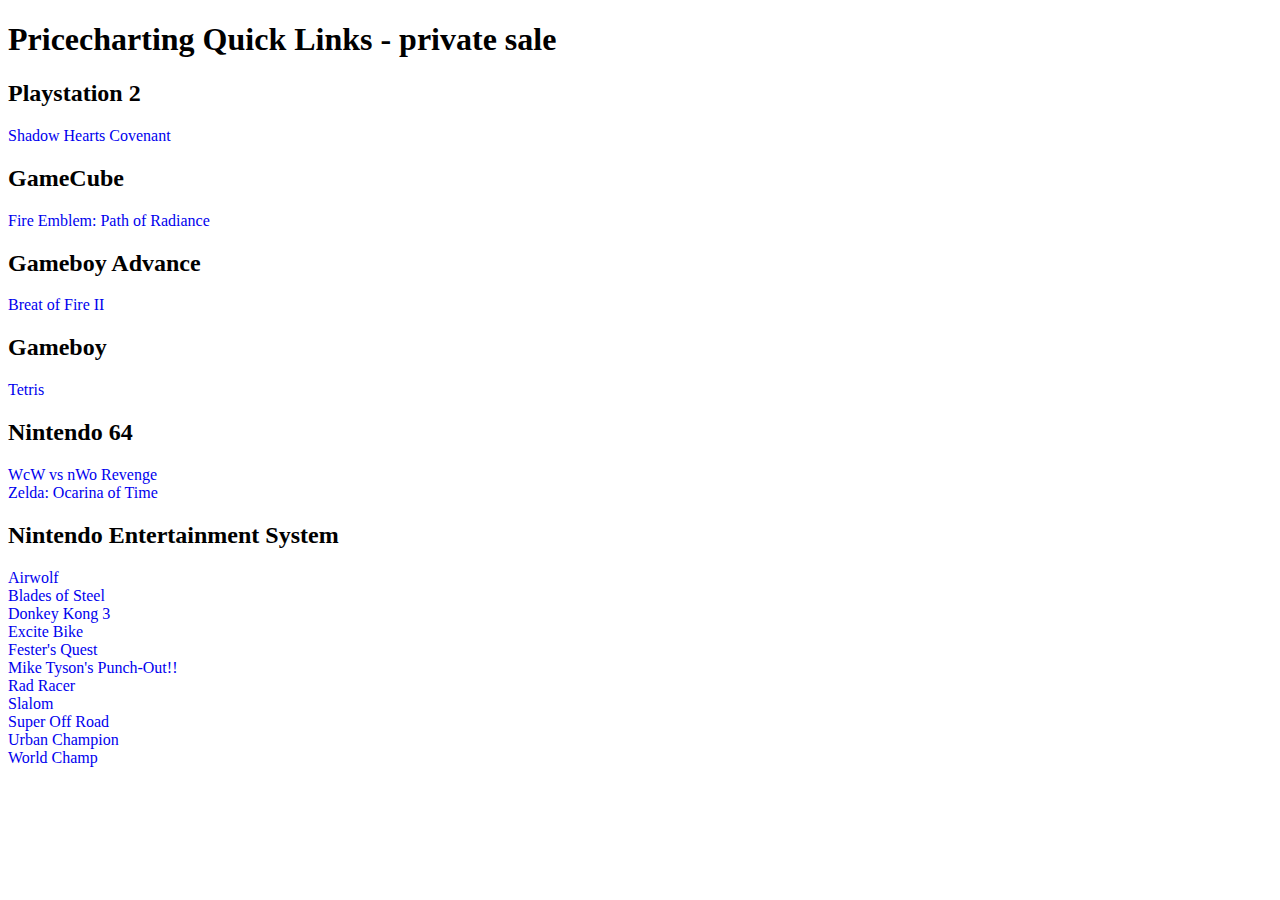
<file: subsites/pricecharting/index.html>
<!DOCTYPE html>
<html lang="en">
<head>
    <meta charset="UTF-8">
    <meta http-equiv="X-UA-Compatible" content="IE=edge">
    <meta name="viewport" content="width=device-width, initial-scale=1.0">
    <title>Personal Pricecharting Page</title>
    <style>
        a {
            text-decoration: none;
            display: block;
        }
    </style>
</head>
<body>

    <h1>Pricecharting Quick Links - private sale</h1>
    <h2>Playstation 2</h2>
        <a target="_blank" href="https://www.pricecharting.com/game/pal-playstation-2/shadow-hearts-covenant">Shadow Hearts Covenant</a>

    <h2>GameCube</h2>
        <a target="_blank" href="https://www.pricecharting.com/game/pal-gamecube/fire-emblem-path-of-radiance">Fire Emblem: Path of Radiance</a>

    <h2>Gameboy Advance</h2>
        <a target="_blank" href="https://www.pricecharting.com/game/pal-gameboy-advance/breath-of-fire-ii">Breat of Fire II</a>

    <h2>Gameboy</h2>
        <a target="_blank" href="https://www.pricecharting.com/game/pal-gameboy/tetris">Tetris</a>

    <h2>Nintendo 64</h2>
        <a target="_blank" href="https://www.pricecharting.com/game/pal-nintendo-64/wcw-vs-nwo-revenge">WcW vs nWo Revenge</a>
        <a target="_blank" href="https://www.pricecharting.com/game/pal-nintendo-64/zelda-ocarina-of-time">Zelda: Ocarina of Time</a>
    
    <h2>Nintendo Entertainment System</h2>
        <a target="_blank" href="https://www.pricecharting.com/game/pal-nes/airwolf">Airwolf</a>
        <a target="_blank" href="https://www.pricecharting.com/game/pal-nes/blades-of-steel">Blades of Steel</a>
        <a target="_blank" href="https://www.pricecharting.com/game/pal-nes/donkey-kong-3">Donkey Kong 3</a>
        <a target="_blank" href="https://www.pricecharting.com/game/pal-nes/excitebike">Excite Bike</a>
        <a target="_blank" href="https://www.pricecharting.com/game/pal-nes/fester%27s-quest">Fester's Quest</a>
        <a target="_blank" href="https://www.pricecharting.com/game/pal-nes/mike-tyson%27s-punch-out">Mike Tyson's Punch-Out!!</a>
        <a target="_blank" href="https://www.pricecharting.com/game/pal-nes/rad-racer">Rad Racer</a>
        <a target="_blank" href="https://www.pricecharting.com/game/pal-nes/slalom">Slalom</a>
        <a target="_blank" href="https://www.pricecharting.com/game/pal-nes/super-off-road">Super Off Road</a>
        <a target="_blank" href="https://www.pricecharting.com/game/pal-nes/urban-champion">Urban Champion</a>
        <a target="_blank" href="https://www.pricecharting.com/game/pal-nes/world-champ">World Champ</a>
        
</body>
</html>
</file>
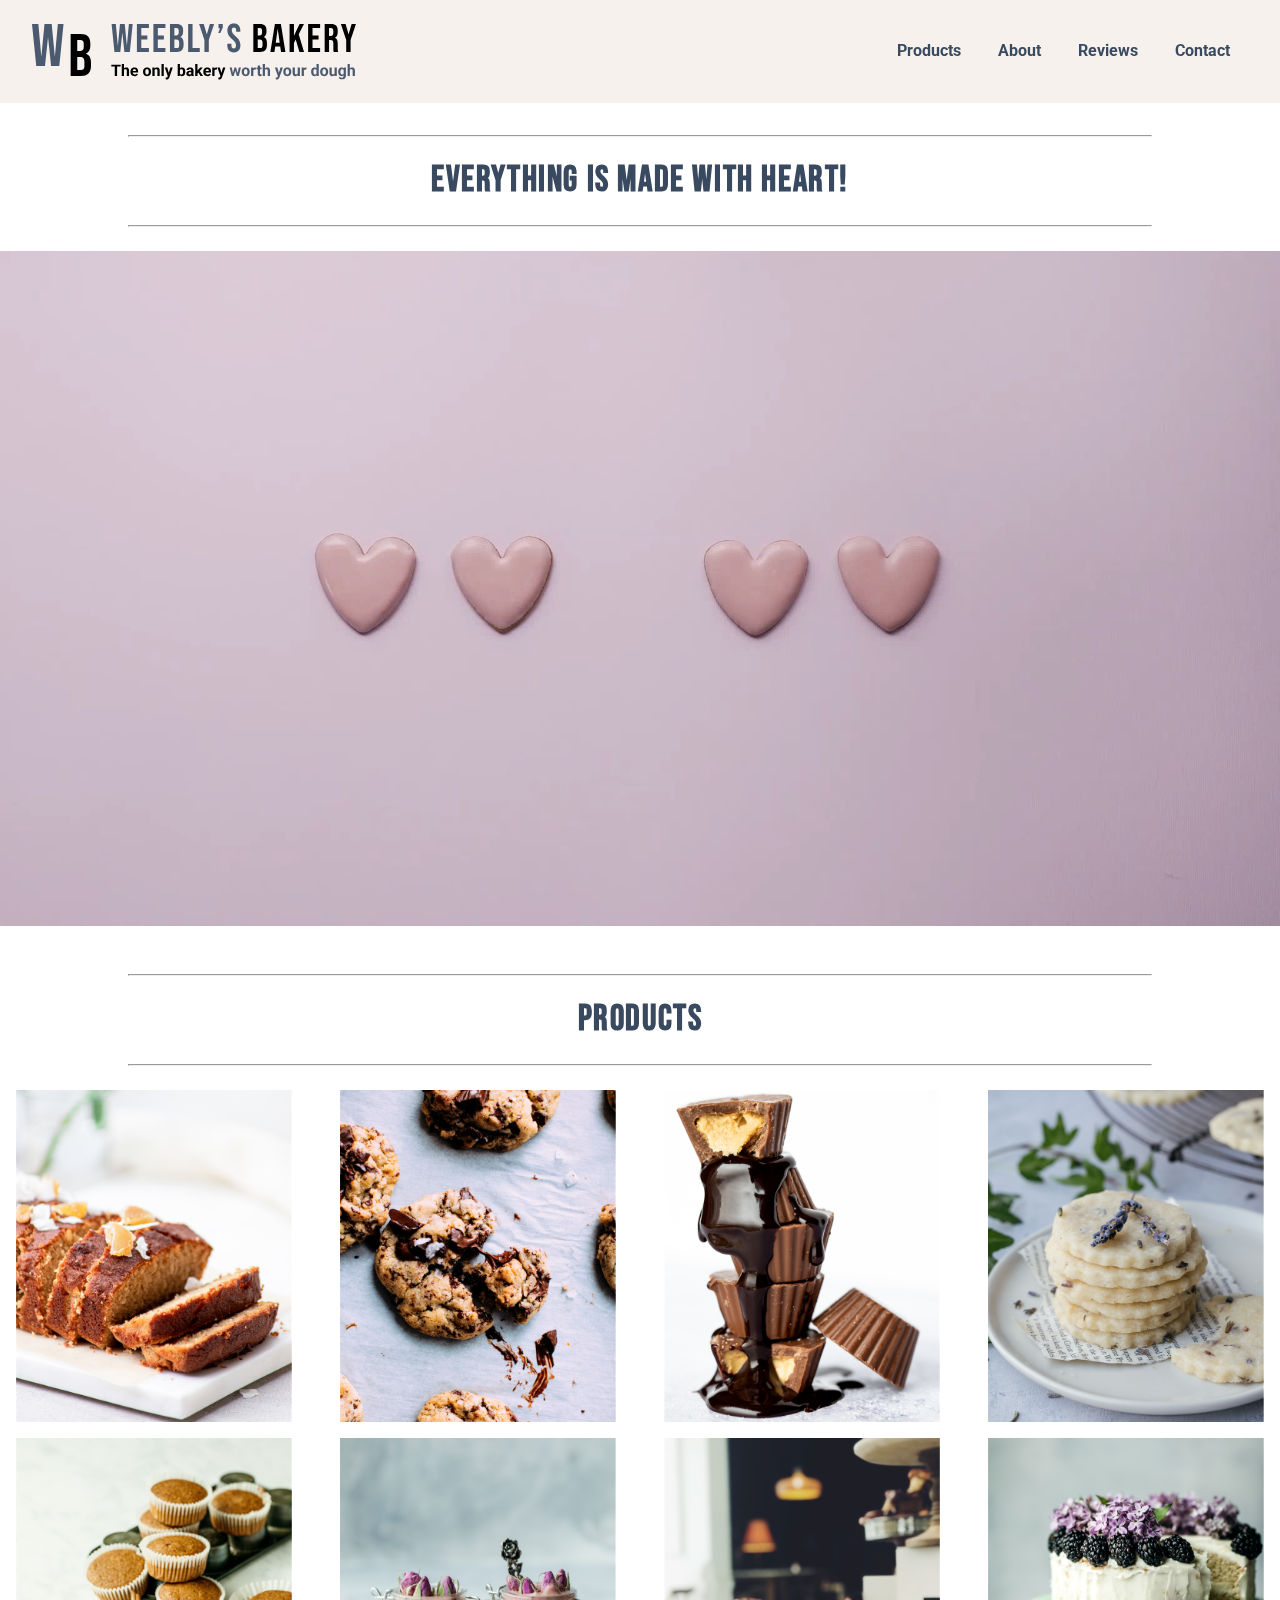
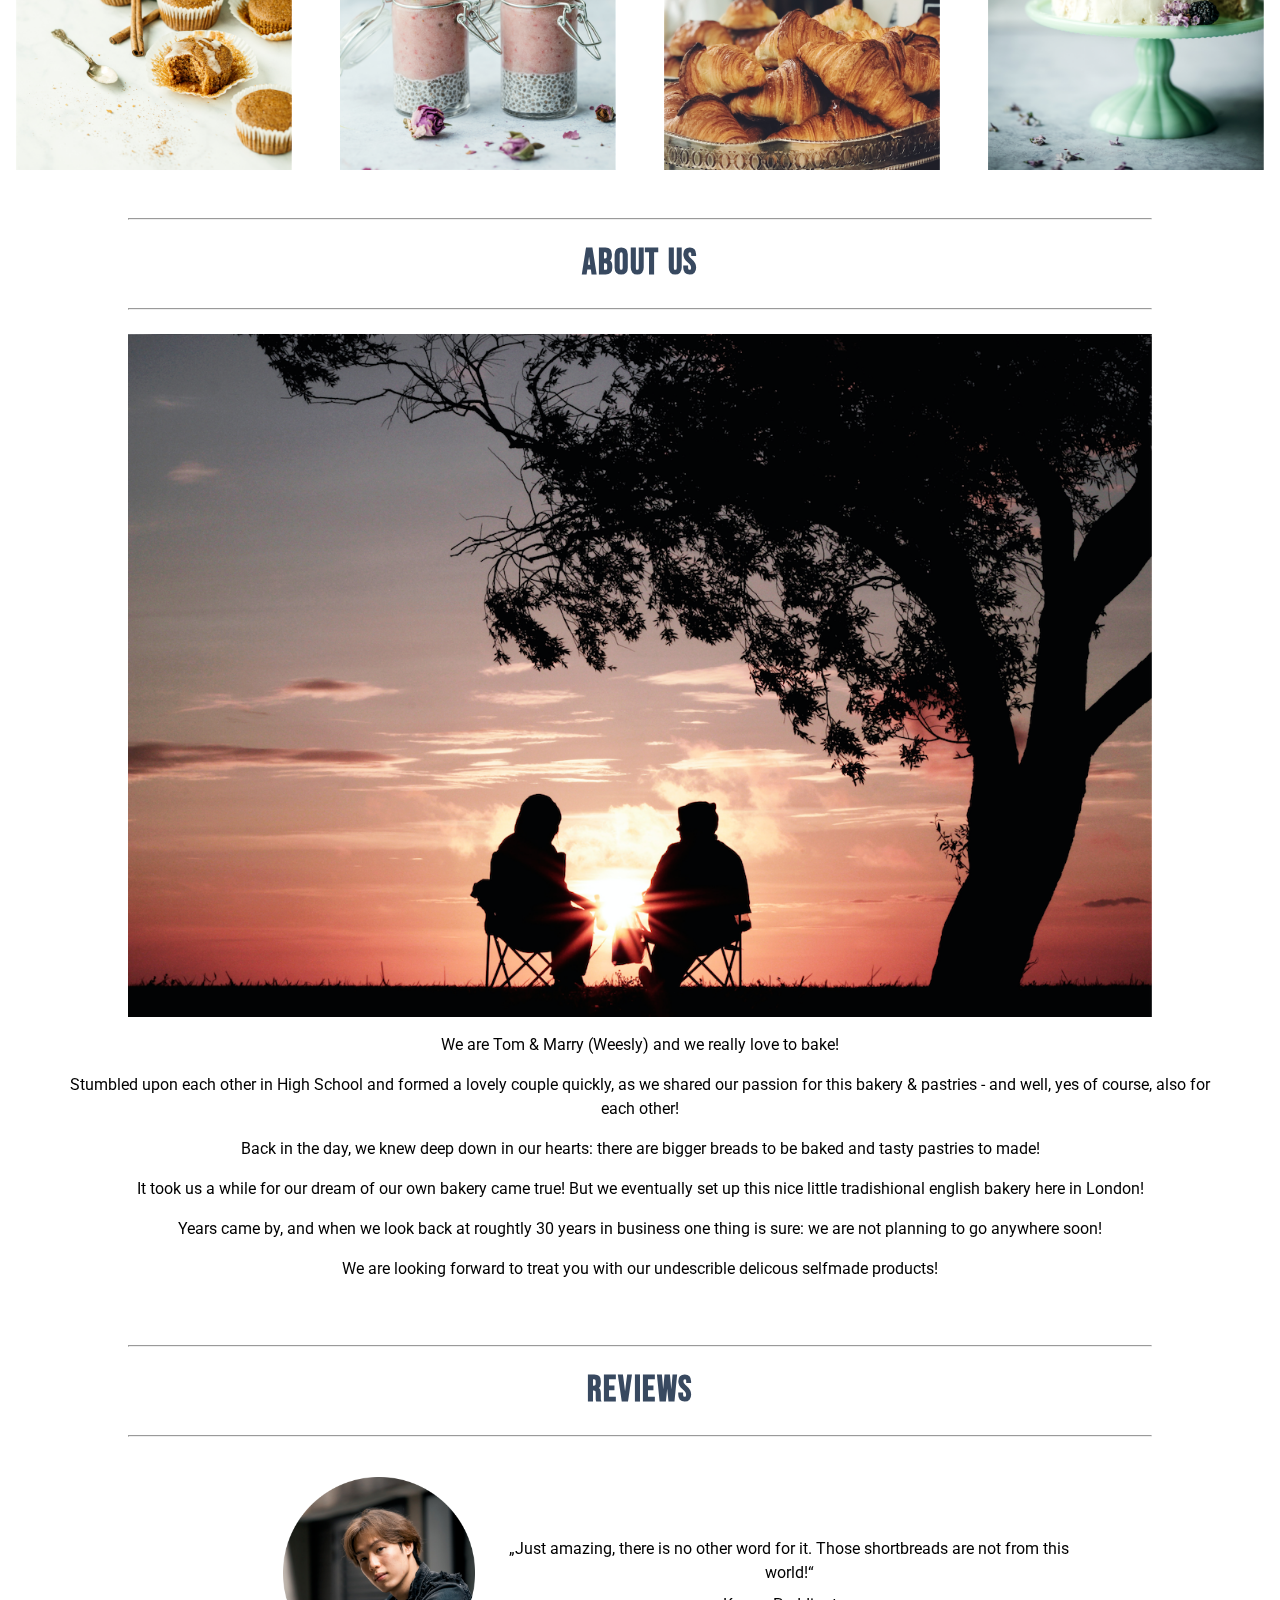
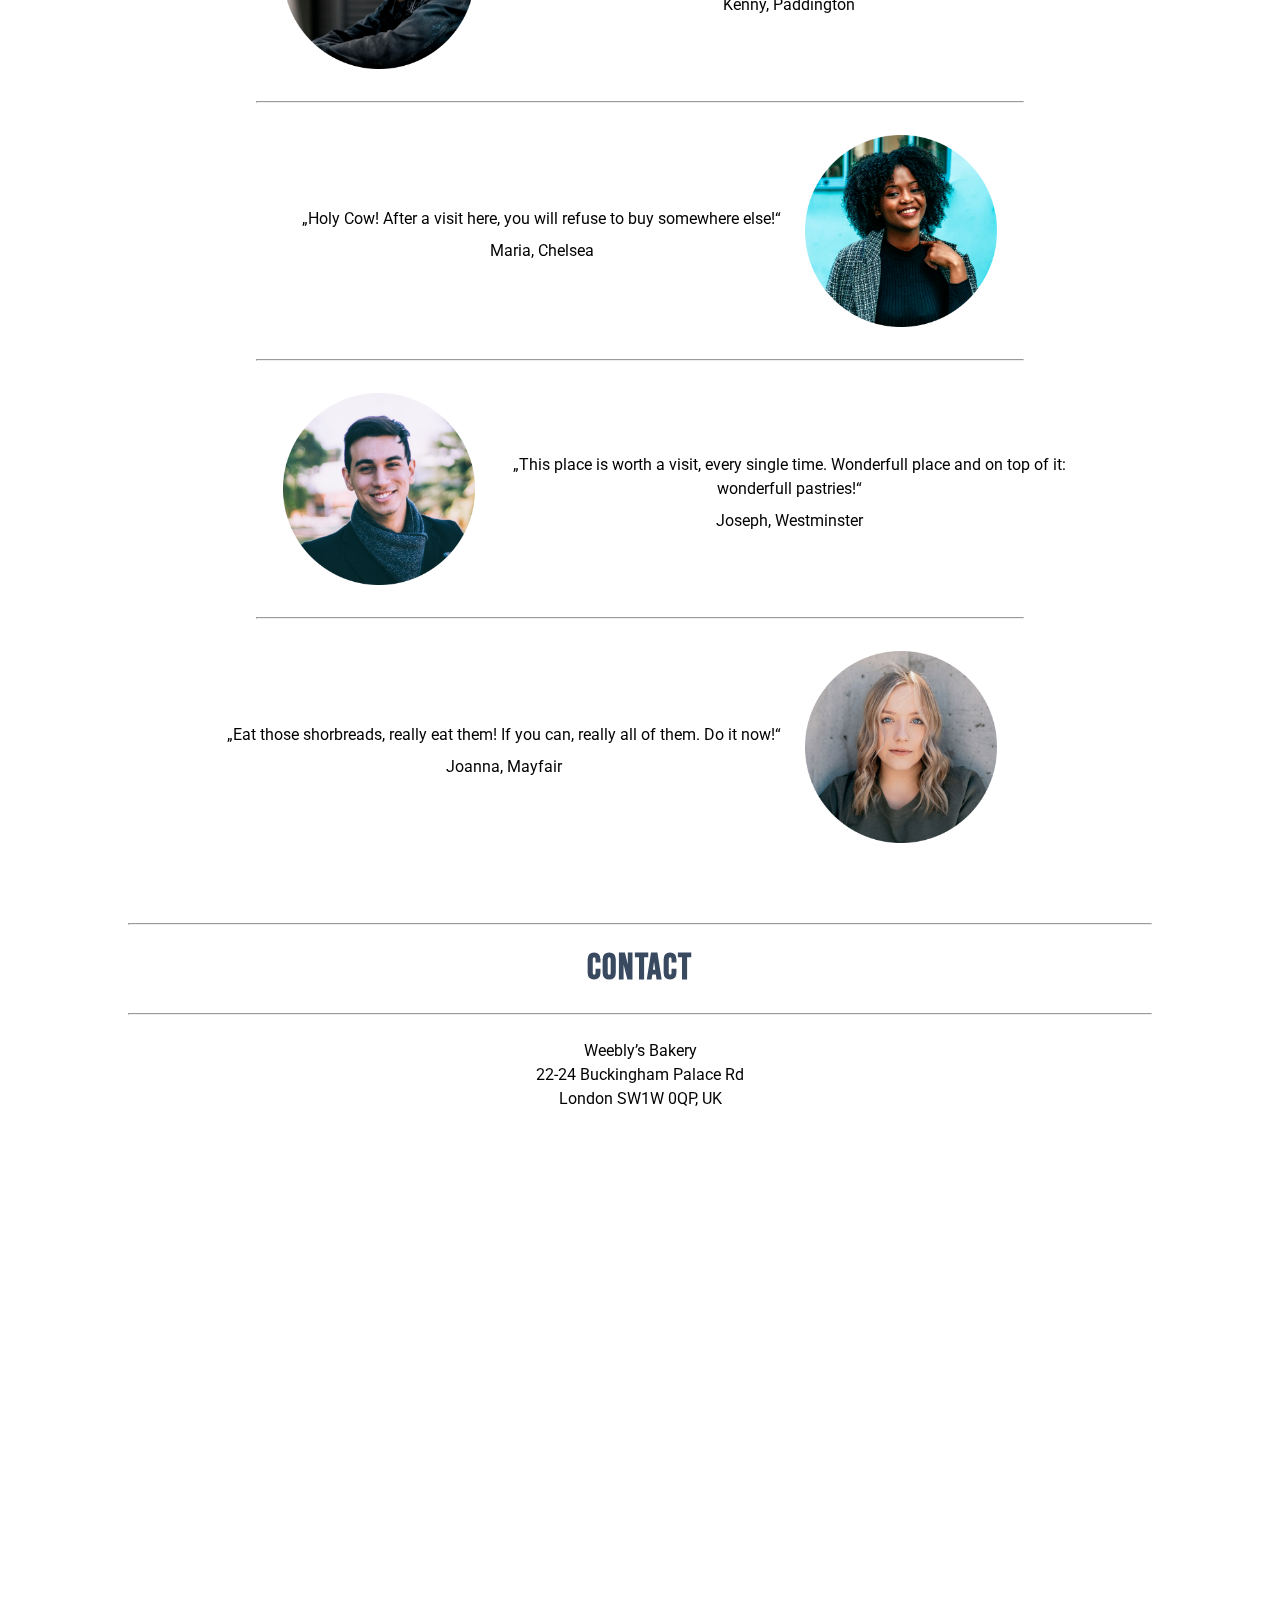
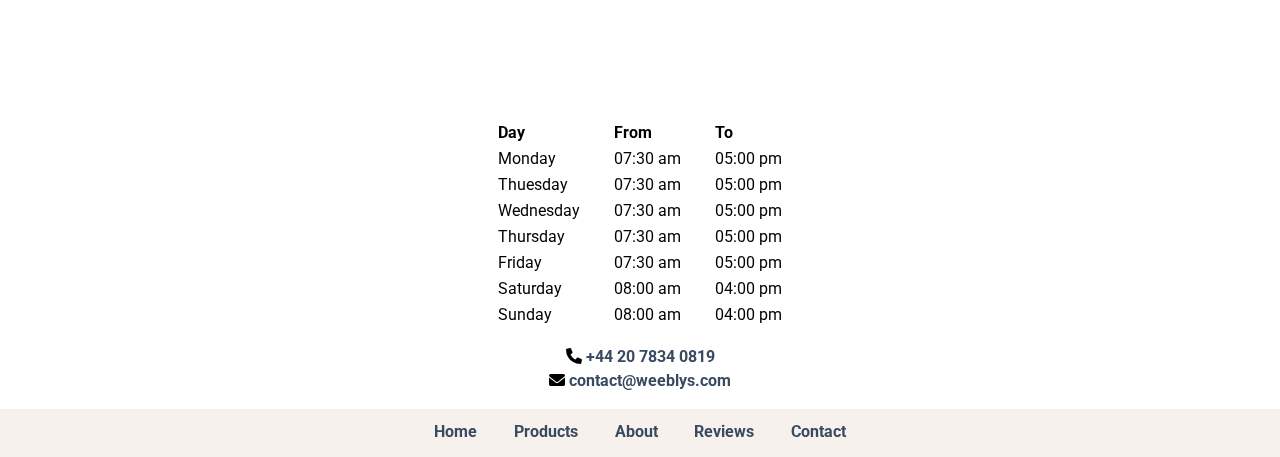
<file: subsites/weeblys/index.html>
<!DOCTYPE html>
<html lang="en">
<head>

    <meta charset="UTF-8">
    <meta http-equiv="X-UA-Compatible" content="IE=edge">
    <meta name="viewport" content="width=device-width, initial-scale=1.0">

    <title>Weebly's Bakery - the only bakery worth your dough</title>

    <link rel="stylesheet" href="https://cdnjs.cloudflare.com/ajax/libs/font-awesome/6.0.0/css/all.min.css">
    <link href="https://fonts.googleapis.com/css2?family=Roboto&family=Bebas+Neue" rel="stylesheet">

    <link rel="stylesheet" href="./styles.css">

</head>

<body>

    <header id="home" class="body-div accent">

        <a class="header-item company-logo" href="#home"><img src="./img/svg/weeblys-logo.svg" alt="Weebly's company logo and claim. Weebley Bakery - the only bakery worth your dough" title="Weeblys Bakers - the only bakery worth your dough"></a>
        
        <nav class="header-item navigation">
            <ul class="nav-menu">
                <li><a href="#products">Products</a></li>
                <li><a href="#about">About</a></li>
                <li><a href="#reviews">Reviews</a></li>
                <li><a href="#contact">Contact</a></li>
            </ul>
        </nav>

        <nav class="header-item dropdown-menu">
            <button class="dropdown-button">
                <img src="./img/svg/menu-button.svg" alt="dropdown menu button">
            </button>
            <ul class="nav-menu dropdown-content">
                <li><a href="#products">Products</a></li>
                <li><a href="#about">About</a></li>
                <li><a href="#reviews">Reviews</a></li>
                <li><a href="#contact">Contact</a></li>
            </ul>
        </nav>

    </header>

    <main class="body-div">

        <section class="main-div">
            <hr>
            <h2>Everything is made with heart!</h2>
            <hr class="hr-end">
            <video
                muted autoplay loop
                Seems like your browser does not support mp4 video files.>
                <source src="./vid/heart-cookies-normal.mp4" type="video/mp4">
            </video>
        </section>

        <section id="products" class="main-div">

            <hr>
            <h2>products</h2>
            <hr class="hr-end">
            <div class="grid-div">
                
                <img src="./img/default/bread.png" alt="fresh baked tasty bread"
                     srcset="./img/small/bread-small.png 300w,
                             ./img/medium/bread-medium.png 600w,
                             ./img/large/bread-large.png 800w"
                     sizes="(max-width: 480px) 300px,
                            (max-width: 768px) 600px, 800px">
            
                <img src="./img/default/cookies.jpg" alt="fresh baked tasty cookies"
                     srcset="./img/small/cookies-small.png 300w,
                             ./img/medium/cookies-medium.png 600w,
                             ./img/large/cookies-large.png 800w"
                     sizes="(max-width: 480px) 300px,
                            (max-width: 768px) 600px, 800px">
                
                <img src="./img/default/chocolate-pastry.jpg" alt="fresh made undescribable tasty muffin-like totoally chocolate pastries"
                     srcset="./img/small/chocolate-pastry-small.png 300w,
                             ./img/medium/chocolate-pastry-medium.png 600w,
                             ./img/large/chocolate-pastry-large.png 800w"
                     sizes="(max-width: 480px) 300px,
                            (max-width: 768px) 600px, 800px">
                
                <img src="./img/default/shortbread.jpg" alt="fresh baked shortbread in cookie shape"
                     srcset="./img/small/shortbread-small.png 300w,
                             ./img/medium/shortbread-medium.png 600w,
                             ./img/large/shortbread-large.png 800w"
                     sizes="(max-width: 480px) 300px,
                            (max-width: 768px) 600px, 800px">
                
                <img src="./img/default/muffins.jpg" alt="fresh baked dark dough muffins"
                     srcset="./img/small/muffins-small.png 300w,
                             ./img/medium/muffins-medium.png 600w,
                             ./img/large/muffins-large.png 800w"
                     sizes="(max-width: 480px) 300px,
                            (max-width: 768px) 600px, 800px">
                
                <img src="./img/default/chia-pudding.jpg" alt="chia pudding with fruit toppings"
                     srcset="./img/small/chia-pudding-small.png 300w,
                             ./img/medium/chia-pudding-medium.png 600w,
                             ./img/large/chia-pudding-large.png 800w"
                     sizes="(max-width: 480px) 300px,
                            (max-width: 768px) 600px, 800px">
                
                <img src="./img/default/croissants.jpg" alt="fresh baked classic croissants"
                     srcset="./img/small/croissants-small.png 300w,
                             ./img/medium/croissants-medium.png 600w,
                             ./img/large/croissants-large.png 800w"
                     sizes="(max-width: 480px) 300px,
                            (max-width: 768px) 600px, 800px">
                
                <img src="./img/default/berry-cake.jpg" alt="delicous cake with cream coating and berries on top"
                     srcset="./img/small/berry-cake-small.png 300w,
                             ./img/medium/berry-cake-medium.png 600w,
                             ./img/large/berry-cake-large.png 800w"
                     sizes="(max-width: 480px) 300px,
                            (max-width: 768px) 600px, 800px">
            </div>

        </section>

        <section id="about" class="main-div">
            
            <hr>
            <h2>about us</h2>
            <hr class="hr-end">

            <img src="./img/default/aboutus.png" alt="The Weebly's enyoing sundown underneath a tree"
                 srcset="./img/small/aboutus-small.png 300w,
                         ./img/medium/aboutus-medium.png 600w,
                         ./img/large/aboutus-large.png 800w"
                 sizes="(max-width: 480px) 300px,
                        (max-width: 768px) 600px, 800px">
            <p>
            We are Tom & Marry (Weesly) and we really love to bake!
            </p>
            <p>
            Stumbled upon each other in High School and formed a lovely couple quickly, as we shared our passion for this bakery & pastries - and well, yes of course, also for each other!
            </p>
            <p>
            Back in the day, we knew deep down in our hearts: there are bigger breads to be baked and tasty pastries to made!
            </p>
            <p>
            It took us a while for our dream of our own bakery came true! But we eventually set up this nice little tradishional english bakery here in London!
            </p>
            <p>
            Years came by, and when we look back at roughtly 30 years in business one thing is sure: we are not planning to go anywhere soon!
            </p>
            <p>
            We are looking forward to treat you with our undescrible delicous selfmade products!
            </p>
            
        </section>

        <section id="reviews" class="main-div">
                <hr>
                <h2>reviews</h2>
                <hr class="hr-end">

                <figure class="review-figure">
                    <img src="./img/default/kenny.png" alt="a portrait of kenny"
                    srcset="./img/small/kenny-small.png 300w,
                    ./img/medium/kenny-medium.png 600w,
                    ./img/large/kenny-large.png 800w"
                    sizes="(max-width: 480px) 300px,
                    (max-width: 768px) 600px, 800px">
                    <div class="grid-group">
                        <blockquote>Just amazing, there is no other word for it. Those shortbreads are not from this world!</blockquote>
                        <figcaption>Kenny, Paddington</figcaption>
                    </div>
                </figure>
                <hr class="review-hr">
                <figure class="review-figure reverse">
                    <img src="./img/default/maria.png" alt="a portrait of maria"
                    srcset="./img/small/maria-small.png 300w,
                    ./img/medium/maria-medium.png 600w,
                    ./img/large/maria-large.png 800w"
                    sizes="(max-width: 480px) 300px,
                    (max-width: 768px) 600px, 800px">
                    <div class="grid-group">
                        <blockquote>Holy Cow! After a visit here, you will refuse to buy somewhere else!</blockquote>
                        <figcaption>Maria, Chelsea</figcaption>
                    </div>
                </figure>
                <hr class="review-hr">
                <figure class="review-figure">
                    <img src="./img/default/joseph.png" alt="a portrait of joseph"
                    srcset="./img/small/joseph-small.png 300w,
                    ./img/medium/joseph-medium.png 600w,
                    ./img/large/joseph-large.png 800w"
                    sizes="(max-width: 480px) 300px,
                    (max-width: 768px) 600px, 800px">
                    <div class="grid-group">
                        <blockquote>This place is worth a visit, every single time. Wonderfull place and on top of it:  wonderfull pastries!</blockquote>
                        <figcaption>Joseph, Westminster</figcaption>
                    </div>
                </figure>
                <hr class="review-hr">
                <figure class="review-figure reverse">
                    <img src="./img/default/joanna.png" alt="a portrait of joanna"
                    srcset="./img/small/joanna-small.png 300w,
                    ./img/medium/joanna-medium.png 600w,
                    ./img/large/joanna-large.png 800w"
                    sizes="(max-width: 480px) 300px,
                    (max-width: 768px) 600px, 800px">
                    <div class="grid-group">
                        <blockquote>Eat those shorbreads, really eat them! If you can, really all of them. Do it now!</blockquote>
                        <figcaption>Joanna, Mayfair</figcaption>
                    </div>
                </figure>

        </section>

        <section id="contact" class="main-div">

            <hr>
            <h2>contact</h2>
            <hr class="hr-end">

            <address>
            Weebly’s Bakery<br>
            22-24 Buckingham Palace Rd<br>
            London SW1W 0QP, UK<br>
            </address>

            <iframe src="https://www.google.com/maps/embed?pb=!1m18!1m12!1m3!1d2483.8519368719476!2d-0.14663848420105935!3d51.4975845192417!2m3!1f0!2f0!3f0!3m2!1i1024!2i768!4f13.1!3m3!1m2!1s0x4876052119941b6d%3A0x905c98417fd99eaf!2s22-24%20Buckingham%20Palace%20Rd%2C%20London%20SW1W%200QP%2C%20UK!5e0!3m2!1sen!2sat!4v1645301631464!5m2!1sen!2sat" allowfullscreen="" loading="lazy"></iframe>

            <table class="opening-hours">
                
                <thead>
                    <tr>
                        <th class="day">Day</th>
                        <th class="from">From</th>
                        <th class="to">To</th>
                    </tr>
                </thead>
                <tbody>
                    <tr>
                        <td>Monday</td>
                        <td>07:30 am</td>
                        <td>05:00 pm</td>
                    </tr>
                    <tr>
                        <td>Thuesday</td>
                        <td>07:30 am</td>
                        <td>05:00 pm</td>
                    </tr>
                    <tr>
                        <td>Wednesday</td>
                        <td>07:30 am</td>
                        <td>05:00 pm</td>
                    </tr>
                    <tr>
                        <td>Thursday</td>
                        <td>07:30 am</td>
                        <td>05:00 pm</td>
                    </tr>
                    <tr>
                        <td>Friday</td>
                        <td>07:30 am</td>
                        <td>05:00 pm</td>
                    </tr>
                    <tr>
                        <td>Saturday</td>
                        <td>08:00 am</td>
                        <td>04:00 pm</td>
                    </tr>
                    <tr>
                        <td>Sunday</td>
                        <td>08:00 am</td>
                        <td>04:00 pm</td>
                    </tr>
                </tbody>

            </table>
                
            <div class="contact-data">
                <i class="fa-solid fa-phone"></i>
                <a href="tel:+44 20 7834 0819">+44 20 7834 0819</a>
            </div>

            <div class="contact-data">
                <i class="fa-solid fa-envelope"></i>
                <a href="mailto:contact@weeblys.com?subject=I like to get in contact">contact@weeblys.com</a>
            </div>

        </section>

    </main>


    <footer class="body-div accent">

        <nav>
            <ul class="nav-menu">
                <li><a href="#home">Home</a></li>
                <li><a href="#products">Products</a></li>
                <li><a href="#about">About</a></li>
                <li><a href="#reviews">Reviews</a></li>
                <li><a href="#contact">Contact</a></li>
            </ul>
        </nav>

    </footer>
    
</body>

</html>
</file>
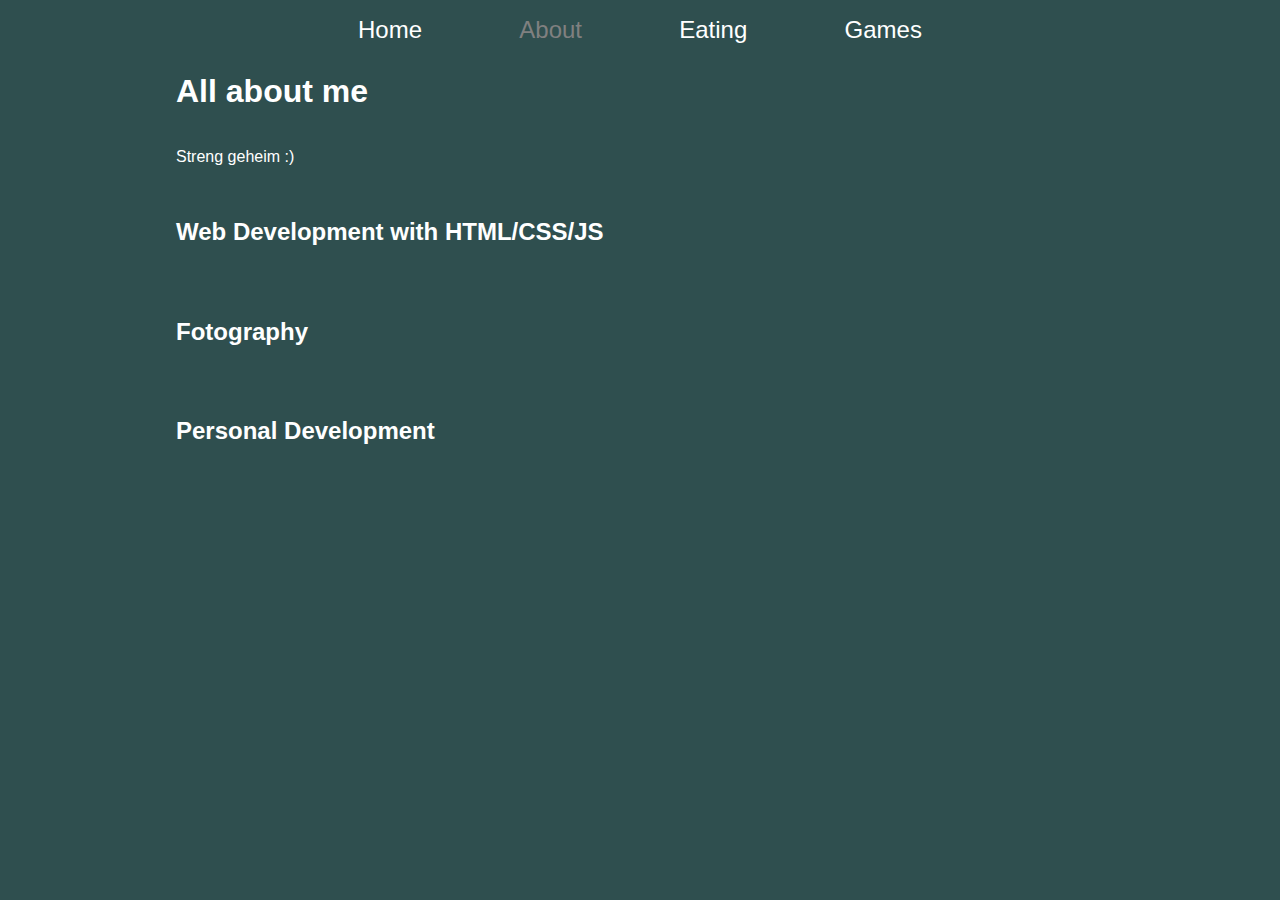
<file: about.html>
<!DOCTYPE html>
<html lang="de">
<head>
    <meta charset="UTF-8">
    <meta name="viewport" content="width=device-width, initial-scale=1.0">
    
    <title>FlockTheCoder's Profile Page - All About Me</title>

    <link href="css/styles.css" rel="stylesheet">
  
</head>

<body>

<div class="wrapper">


    <header class="section">

        <div class="banner">
            
        </div>
        
        <nav>
            <ul>
                <a href="index.html"><li>Home</li></a>
                <a class="selected-page" href="about.html"><li>About</li></a>
                <a href="eating.html"><li>Eating</li></a>
                <a href="games.html"><li>Games</li></a>
            </ul>
        </nav>

    </header>


    <section class ="intro">

        <h1>All about me</h1>
        <p>Streng geheim :)</p>

    </section>


    <section class="summary">

        <article>
            <h2>Web Development with HTML/CSS/JS</h2>
        </article>

        <article>
            <h2>Fotography</h2>
        </article>

        <article>
            <h2>Personal Development</h2>
        </article>

    </section>


    <footer>

    </footer>

    
</body>

</html>
</file>
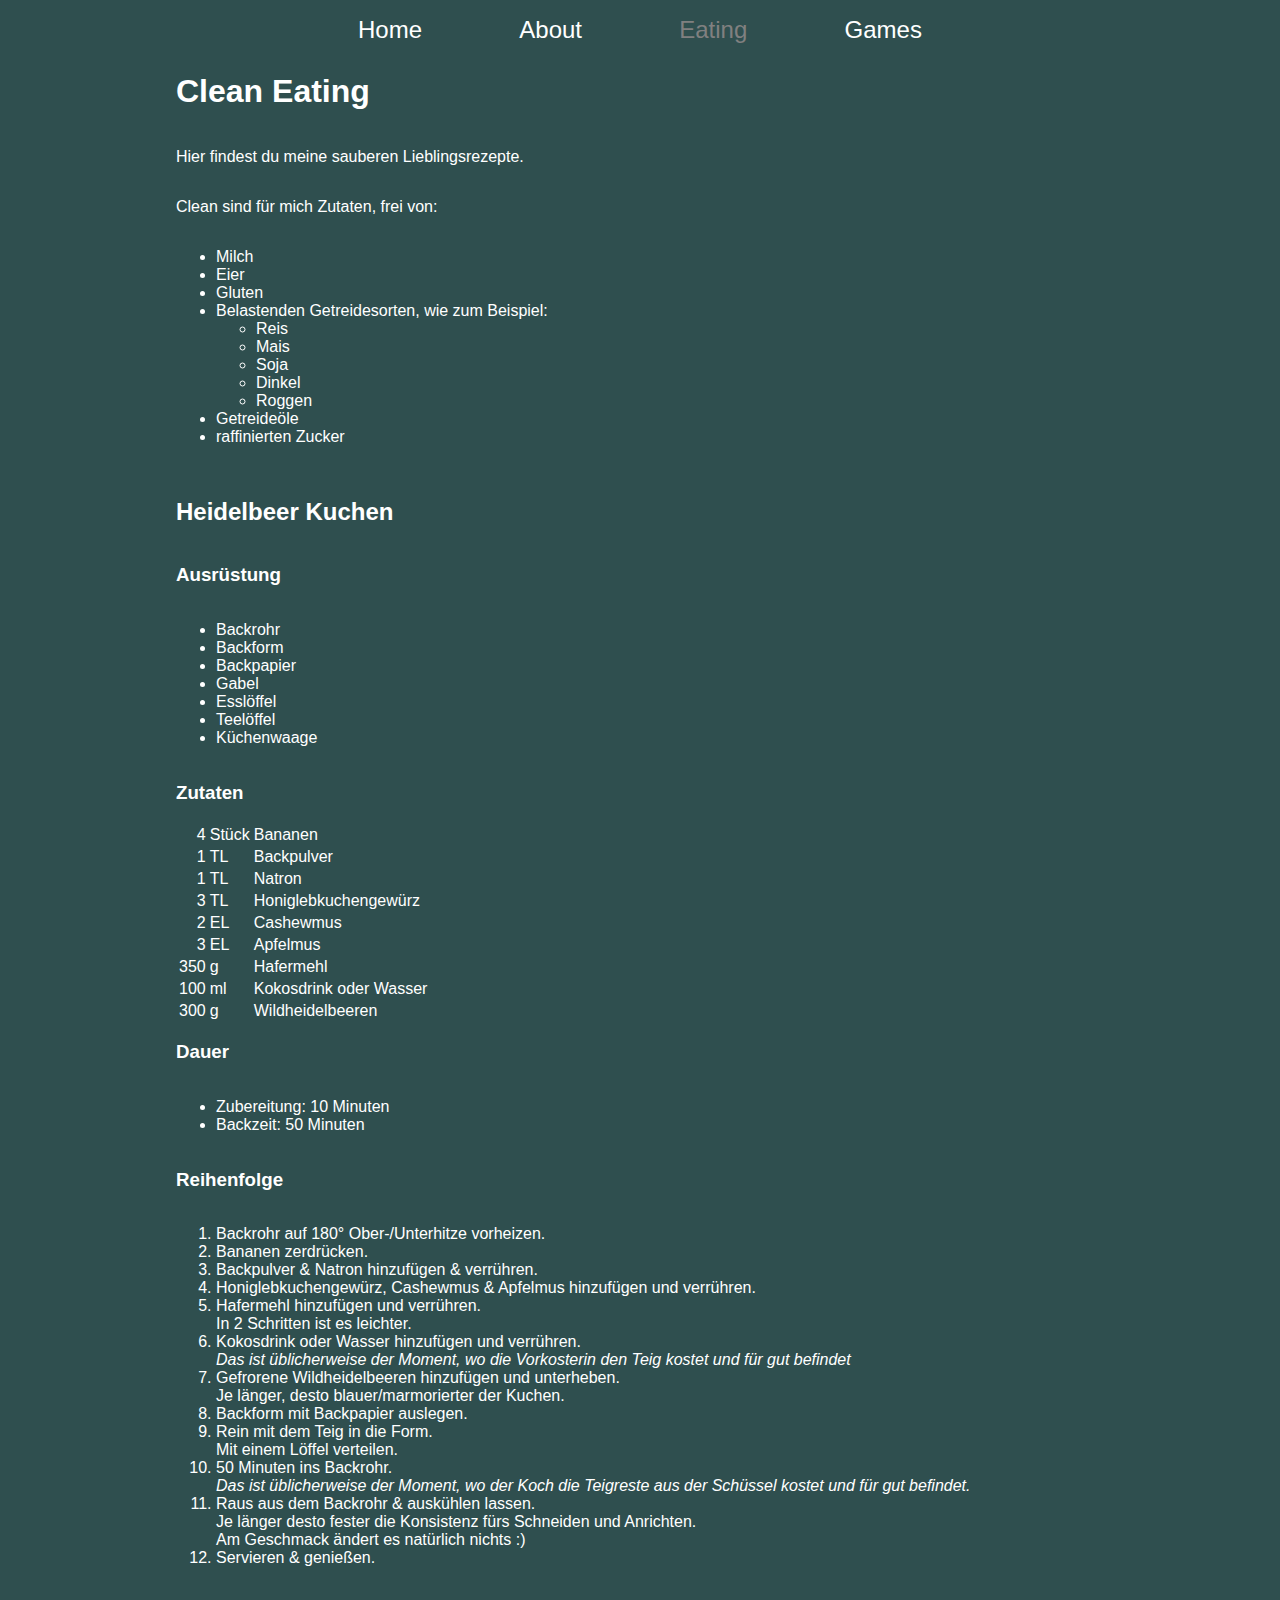
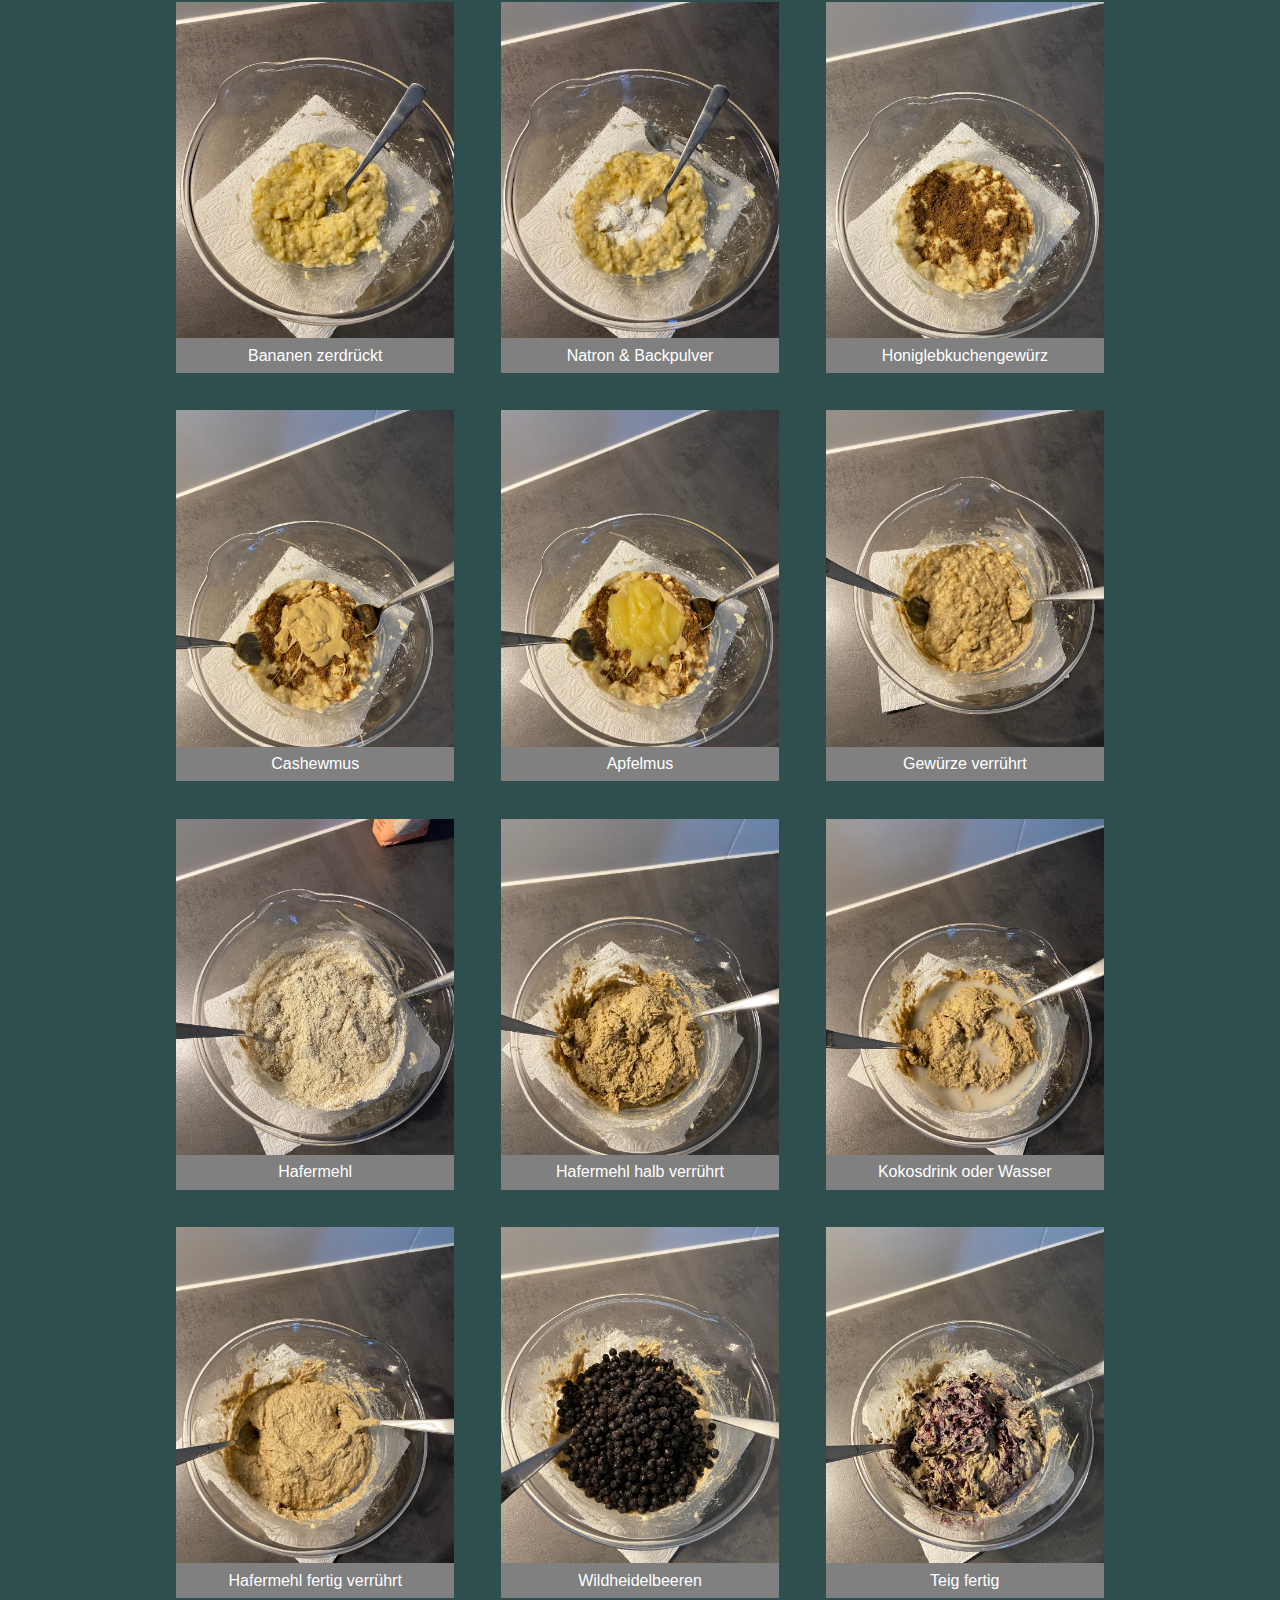
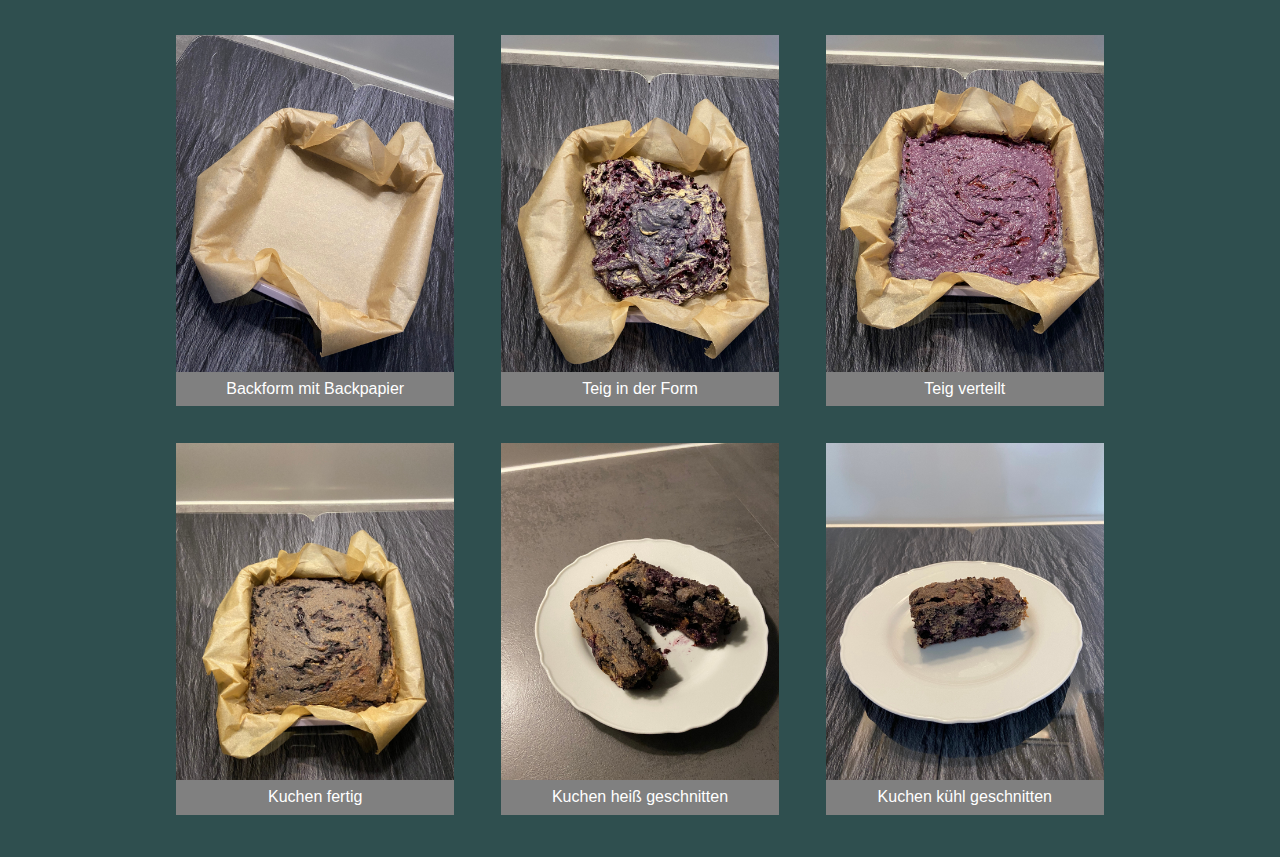
<file: eating.html>
<!DOCTYPE html>
<html lang="de">
<head>
    <meta charset="UTF-8">
    <meta name="viewport" content="width=device-width, initial-scale=1.0">
    
    <title>FlockTheCoder's Profile Page - Clean Eating Rezepte Sammlung</title>

    <link href="css/styles.css" rel="stylesheet">
  
</head>

<body>

<div class="wrapper">


    <header class="header">

        <nav>
            <ul>
                <a href="index.html"><li>Home</li></a>
                <a href="about.html"><li>About</li></a>
                <a class="selected-page" href="eating.html"><li>Eating</li></a>
                <a href="games.html"><li>Games</li></a>
            </ul>
        </nav>

    </header>


    <section class ="intro">

        <h1>Clean Eating</h1>
        <p>Hier findest du meine sauberen Lieblingsrezepte.</p>
        <p>Clean sind für mich Zutaten, frei von:</p>
        <ul>
            <li>Milch</li>
            <li>Eier</li>
            <li>Gluten</li>
            <li>Belastenden Getreidesorten, wie zum Beispiel:</li>
                <ul>
                    <li>Reis</li>
                    <li>Mais</li>
                    <li>Soja</li>
                    <li>Dinkel</li>
                    <li>Roggen</li>
                </ul>
            <li>Getreideöle</li>
            <li>raffinierten Zucker</li>         
        </ul>

    </section>


    <section class="recipies">

        <article>
            <h2>Heidelbeer Kuchen</h2>

            <section>
                <h3>Ausrüstung</h3>
                <ul>
                    <li>Backrohr</li>
                    <li>Backform</li>
                    <li>Backpapier</li>
                    <li>Gabel</li>
                    <li>Esslöffel</li>
                    <li>Teelöffel</li>
                    <li>Küchenwaage</li>
                </ul>
            </section>

            <section class="ingredients">
                <h3>Zutaten</h3>
                <table class ="ingredients-tbl">
                    <tr>
                        <td>4</td>
                        <td>Stück</td>
                        <td>Bananen</td>
                    </tr>
                    <tr>
                        <td>1</td>
                        <td>TL</td>
                        <td>Backpulver</td>
                    </tr>
                    <tr>
                        <td>1</td>
                        <td>TL</td>
                        <td>Natron</td>
                    </tr>
                    <tr>
                        <td>3</td>
                        <td>TL</td>
                        <td>Honiglebkuchengewürz</td>
                    </tr>
                    <tr>
                        <td>2</td>
                        <td>EL</td>
                        <td>Cashewmus</td>
                    </tr>
                    <tr>
                        <td>3</td>
                        <td>EL</td>
                        <td>Apfelmus</td>
                    </tr>
                    <tr>
                        <td>350</td>
                        <td>g</td>
                        <td>Hafermehl</td>
                    </tr>
                    <tr>
                        <td>100</td>
                        <td>ml</td>
                        <td>Kokosdrink oder Wasser</td>
                    </tr>
                    <tr>
                        <td>300</td>
                        <td>g</td>
                        <td>Wildheidelbeeren</td>
                    </tr>        
                
                </table>                      
                
            </section>
           
            <section>
                <h3>Dauer</h3>
                <ul>
                    <li>Zubereitung: 10 Minuten</li>
                    <li>Backzeit: 50 Minuten</li>
                </ul>
            </section>

            <section>
                <h3>Reihenfolge</h3>
                
                <div class ="code-of-conduct">

                    <ol class="coc-list">
                        <li>Backrohr auf 180° Ober-/Unterhitze vorheizen.</li>
                        <li>Bananen zerdrücken.</li>
                        <li>Backpulver & Natron hinzufügen & verrühren.</li>
                        <li>Honiglebkuchengewürz, Cashewmus & Apfelmus hinzufügen und verrühren.</li>
                        <li>Hafermehl hinzufügen und verrühren.<br>
                            In 2 Schritten ist es leichter.</li>
                        <li>Kokosdrink oder Wasser hinzufügen und verrühren.<br>
                            <em>Das ist üblicherweise der Moment, wo die Vorkosterin den Teig kostet und für gut befindet</em></li>
                        <li>Gefrorene Wildheidelbeeren hinzufügen und unterheben.<br>
                            Je länger, desto blauer/marmorierter der Kuchen.</li>
                        <li>Backform mit Backpapier auslegen.</li>
                        <li>Rein mit dem Teig in die Form.<br>
                            Mit einem Löffel verteilen.</li>
                        <li>50 Minuten ins Backrohr.<br>
                            <em>Das ist üblicherweise der Moment, wo der Koch die Teigreste aus der Schüssel kostet und für gut befindet.</em></li>
                        <li>Raus aus dem Backrohr & auskühlen lassen.<br>
                            Je länger desto fester die Konsistenz fürs Schneiden und Anrichten.<br>
                            Am Geschmack ändert es natürlich nichts :)</li>
                        <li>Servieren & genießen.</li>
                    </ol>

                    <div class="coc-img-gallery">
                        <div class="coc-img-gallery-box">
                            <img class="coc-img-gallery-img" src="./img/hbk_01.jpg" alt="Bananen zerdrückt" title="Bananen zerdrückt">
                            <p class="coc-img-gallery-txt">Bananen zerdrückt</p>
                        </div>
                        <div class="coc-img-gallery-box">
                            <img class="coc-img-gallery-img" src="./img/hbk_02.jpg" alt="Natron & Backpulver" title="Natron & Backpulver">
                            <p class="coc-img-gallery-txt">Natron & Backpulver</p>
                        </div>
                        <div class="coc-img-gallery-box">
                            <img class="coc-img-gallery-img" src="./img/hbk_03.jpg" alt="Honiglebkuchengewürz" title="Honiglebkuchengewürz">
                            <p class="coc-img-gallery-txt">Honiglebkuchengewürz</p>
                        </div>
                        <div class="coc-img-gallery-box">
                            <img class="coc-img-gallery-img" src="./img/hbk_04.jpg" alt="Cashewmus" title="Cashewmus">
                            <p class="coc-img-gallery-txt">Cashewmus</p>
                        </div>
                        <div class="coc-img-gallery-box">
                            <img class="coc-img-gallery-img" src="./img/hbk_05.jpg" alt="Apfelmus" title="Apfelmus">
                            <p class="coc-img-gallery-txt">Apfelmus</p>
                        </div>
                        <div class="coc-img-gallery-box">
                            <img class="coc-img-gallery-img" src="./img/hbk_08.jpg" alt="Gewürze verrührt" title="Gewürze verrührt">
                            <p class="coc-img-gallery-txt">Gewürze verrührt</p>
                        </div>
                        <div class="coc-img-gallery-box">
                            <img class="coc-img-gallery-img" src="./img/hbk_09.jpg" alt="Hafermehl" title="Hafermehl">
                            <p class="coc-img-gallery-txt">Hafermehl</p>
                        </div>
                        <div class="coc-img-gallery-box">
                            <img class="coc-img-gallery-img" src="./img/hbk_10.jpg" alt="Hafermehl halb verrührt" title="Hafermehl halb verrührt">
                            <p class="coc-img-gallery-txt">Hafermehl halb verrührt</p>
                        </div>
                        <div class="coc-img-gallery-box">
                            <img class="coc-img-gallery-img" src="./img/hbk_11.jpg" alt="Kokosdrink oder Wasser" title="Kokosdrink oder Wasser Hinzufügen">
                            <p class="coc-img-gallery-txt">Kokosdrink oder Wasser</p>
                        </div>
                        <div class="coc-img-gallery-box">
                            <img class="coc-img-gallery-img" src="./img/hbk_12.jpg" alt="Hafermehl fertig verrührt" title="Hafermehl fertig verrührt">
                            <p class="coc-img-gallery-txt">Hafermehl fertig verrührt</p>
                        </div>
                        <div class="coc-img-gallery-box">
                            <img class="coc-img-gallery-img" src="./img/hbk_13.jpg" alt="Wildheidelbeeren" title="Wildheidelbeeren">
                            <p class="coc-img-gallery-txt">Wildheidelbeeren</p>
                        </div>
                        <div class="coc-img-gallery-box">
                            <img class="coc-img-gallery-img" src="./img/hbk_14.jpg" alt="Teig fertig" title="Teig fertig">
                            <p class="coc-img-gallery-txt">Teig fertig</p>
                        </div>
                        <div class="coc-img-gallery-box">
                            <img class="coc-img-gallery-img" src="./img/hbk_06.jpg" alt="Backform mit Backpapier" title="Backform mit Backpapier">
                            <p class="coc-img-gallery-txt">Backform mit Backpapier</p>
                        </div>
                        <div class="coc-img-gallery-box">
                            <img class="coc-img-gallery-img" src="./img/hbk_15.jpg" alt="Teig in der Form" title="Teig in der Form">
                            <p class="coc-img-gallery-txt">Teig in der Form</p>
                        </div>
                        <div class="coc-img-gallery-box">
                            <img class="coc-img-gallery-img" src="./img/hbk_16.jpg" alt="Teig verteilt" title="Teig verteilt">
                            <p class="coc-img-gallery-txt">Teig verteilt</p>
                        </div>
                        <div class="coc-img-gallery-box">
                            <img class="coc-img-gallery-img" src="./img/hbk_17.jpg" alt="Kuchen fertig" title="Kuchen fertig">
                            <p class="coc-img-gallery-txt">Kuchen fertig</p>
                        </div>
                        <div class="coc-img-gallery-box">
                            <img class="coc-img-gallery-img" src="./img/hbk_18.jpg" alt="Kuchen heiß geschnitten" title="Kuchen heiß geschnitten">
                            <p class="coc-img-gallery-txt">Kuchen heiß geschnitten</p>
                        </div>
                        <div class="coc-img-gallery-box">
                            <img class="coc-img-gallery-img" src="./img/hbk_19.jpg" alt="Kuchen kühl geschnitten" title="Kuchen kühl geschnitten">
                            <p class="coc-img-gallery-txt">Kuchen kühl geschnitten</p>
                        </div>
   
                    </div>
                
                </div>

            </section>

        </article>

    </section>
        

    <footer>

    </footer>
    

</body>

</html>
</file>
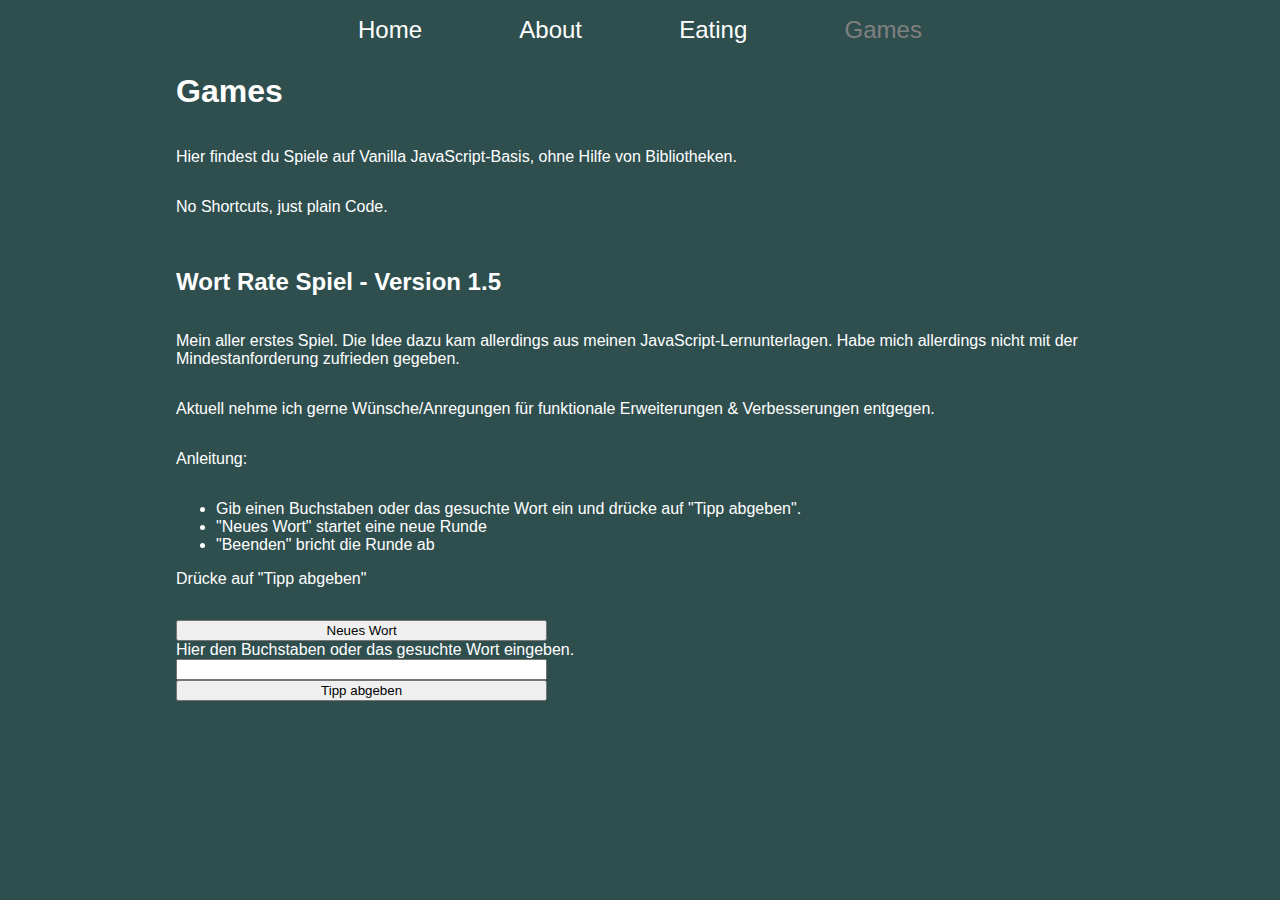
<file: games.html>
<!DOCTYPE html>
<html lang="de">
<head>
    <meta charset="UTF-8">
    <meta name="viewport" content="width=device-width, initial-scale=1.0">
    
    <title>FlockTheCoder's Profile Page - Vanilla JavaScript Games</title>

    <link href="css/styles.css" rel="stylesheet">
  
</head>

<body>

<div class="wrapper">

    <header class="header">

        <nav>
            <ul>
                <a href="index.html"><li>Home</li></a>
                <a href="about.html"><li>About</li></a>
                <a href="eating.html"><li>Eating</li></a>
                <a class="selected-page" href="games.html"><li>Games</li></a>
            </ul>
        </nav>

    </header>


    <section class ="intro">

        <h1>Games</h1>
        <p>Hier findest du Spiele auf Vanilla JavaScript-Basis, ohne Hilfe von Bibliotheken.</p>
        <p>No Shortcuts, just plain Code.</p>

    </section>


    <article class="word-riddle">
        
        <section class="word-riddle-header">

            <h2>Wort Rate Spiel - Version 1.5</h2>

            <p>Mein aller erstes Spiel. Die Idee dazu kam allerdings aus meinen JavaScript-Lernunterlagen. Habe mich allerdings nicht mit der Mindestanforderung zufrieden gegeben.</p>
            <p>Aktuell nehme ich gerne Wünsche/Anregungen für funktionale Erweiterungen & Verbesserungen entgegen.</p>
            
            <p>
            Anleitung:
                <ul>
                    <li>Gib einen Buchstaben oder das gesuchte Wort ein und drücke auf "Tipp abgeben".</li>
                    <li>"Neues Wort" startet eine neue Runde</li>
                    <li>"Beenden" bricht die Runde ab</li>                    
                </ul>
            Drücke auf "Tipp abgeben"
            </p>

            <button class="btn-word-riddle">Neues Wort</button>

        </section>

        <section class="word-riddle-input">
            
            <label for="word-riddle-guess"> Hier den Buchstaben oder das gesuchte Wort eingeben.</label>
            <input type="text" name="word-riddle-guess" class="word-riddle-guess">
    
            <button class="btn-word-guess">Tipp abgeben</button>

        </section>

        <section class="word-riddle-word">
            
            <p class="word-to-guess">
                
            </p>

        </section>

    </article>


    <footer>

    </footer>

    
</div>

<script src="js/wordriddle.js"></script>

</body>

</html>
</file>
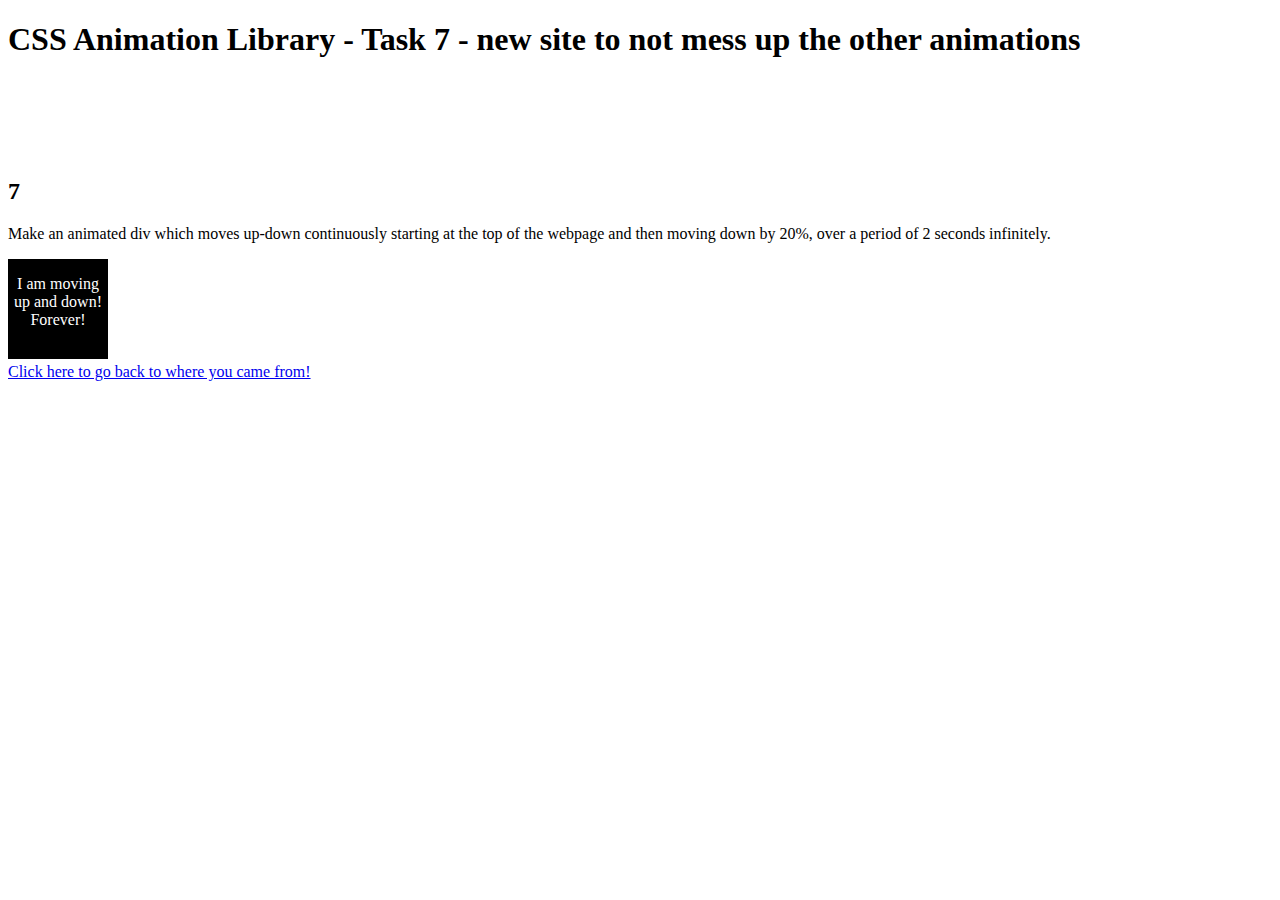
<file: subsites/animations/more/task7.html>
<!DOCTYPE html>

<html lang="en">

<head>
    <meta charset="UTF-8">
    <meta http-equiv="X-UA-Compatible" content="IE=edge">
    <meta name="viewport" content="width=device-width, initial-scale=1.0">
    
    <title>CSS Animations Libarary - Task 7</title>
    
    <link rel="stylesheet" href="../cssanilib.css">
    <link rel="stylesheet" href="../style.css">

</head>

<body>

    <h1>CSS Animation Library - Task 7 - new site to not mess up the other animations</h1>

    <article>
        <h2>7</h2>
        <p>Make an animated div which moves up-down continuously starting at the top of the webpage and then moving down by 20%, over a period of 2 seconds infinitely.</p>
        <div class="square up-down">
            <p>I am moving up and down! Forever!</p>
        </div>
    </article>

    <a href="../index.html#task7">Click here to go back to where you came from!</a>

</body>

</html>
</file>
<file: weeblys/styles.css>
/* general styles: fonts & colors */

* {
    box-sizing: border-box;
    font-family: "Roboto", sans-serif;
    margin: 0;
    padding: 0;
}

body {
    line-height: 1.5rem;
}

h1, h2, h3, p, blockquote, figcaption, address, .contact-data {
    text-align: center;
    margin: 0rem 1rem;
    font-style: normal;
}

h2 {
    font-family: "Bebas Neue", cursive;
    letter-spacing: 0.1rem;
    font-size: 2.25rem;
}

@media only screen and (max-width: 500px) {
    h2 {
        font-size: 1.25rem;
    }
}

@media only screen and (max-width: 900px) {
    h2 {
        font-size: 1.75rem;
    }
}

h2, h3, a {
    color: #384960;
    text-decoration: none;
    font-weight: bold;
}

p {
    margin: 1rem 4rem;
}

.accent {
    background-color: #f6f1ec;
}

button {
    border: none;
}

h1, h2, h3 {
    padding: 1rem 0rem;
}

hr {
    width: 80vw;
    margin: 1rem auto;
    color: #384960
}

.hr-end {
    margin-bottom:1.5rem;
}


/* widths, heights & general spacing */

body {
    width: 100vw;
    max-width: 1440px;
    margin: 0 auto;
}

.main-div {
    width: 100%;
    padding: 1rem 0rem
}


/* header, footer */

header, footer{
    width: 100%;
    display: flex;
    justify-content: space-between;
    align-items: center;
}

footer {
    justify-content: center;
    min-height: 3rem;
}

.header-item {
    padding: 1rem 2rem;
}

.company-logo > img {
    max-width: 50vw;
}

.dropdown-button img {
    max-width: 8vw;
}


/* nav */

.nav-menu {
    list-style-type: none; 
    display: flex;
    
    justify-content: center;
    align-content: space-between;
}

.nav-menu > li {
    display: inline-block;
    margin: 0.3rem 1rem;
}

.nav-menu li > a {
    padding: 0.15rem;
}

.dropdown-menu {
    display: none;
    position: relative;
}

@media only screen and (max-width: 820px) {
    .navigation {
        display: none;
    }    

    .dropdown-menu {
        display: block;
    }
}

.dropdown-button {
    margin: 0.5rem 0rem;
    display: flex;
}

.dropdown-content {
    display: none;
    position: absolute;
    text-align: right;

    right: 0;
    z-index: 1;

    background-color: #f6f1ec;
}

.dropdown-content li {
    padding-left: 1rem;
    padding-right: 1rem;
}

.dropdown-menu:hover .dropdown-content {
    display: block;
}

.dropdown-button:hover {
    cursor: pointer;
}

.dropdown-content li a:hover {
    color: black;
    text-decoration: underline;
}

/* home */

video {
    width: 100%;
    height: auto;
    max-width: 100vw;
    max-height: 100vh;
}

/* hero video */

.main-div video {
    display: block;
    margin: 0 auto;
}


/* image grid */

.grid-div {
    display: grid;
    grid-template-columns: repeat(4, 1fr);
    gap: 1rem;
    place-content: center;
    place-items: center;
}

.grid-div > img {
    padding: 0rem 1rem;
    max-width: 45vw;
    width: 100%;
}

@media only screen and (max-width: 600px) {
    .grid-div {
        grid-template-columns: repeat(2, 1fr);
    }
}


/* about */

#about > img {
    width: 80vw;
    display: block;
    margin: 0 auto;
}

/* reviews */

#reviews img {
    width: 20vw;
}

.review-hr {
    width: 60vw;
}

blockquote {
    quotes: '\201E' '\201C';
    margin: 0.5rem;
}

blockquote::before {
    content: open-quote;
}

blockquote::after {
    content: close-quote;
}

.review-figure {
    display: grid;
    grid-template-columns: 1fr 2fr;
    grid-template-rows: 1fr;
    width: 70vw;
    margin: 1rem auto;
}

.review-figure img {
    place-self: center end;
    margin: 1rem;
    max-width: 20vw;
}

@media only screen and (min-width: 1200px) {
    .review-figure img {
        max-width: 10vw;
    }
}

@media only screen and (min-width: 700px) {
    .review-figure img {
        max-width: 15vw;
    }
}

.grid-group {
    place-self: center start;
    grid-column: 2;
    grid-row: 1;

    display: grid;
    grid-template-rows: auto auto;
}

.reverse .grid-group {
    place-self: center end;
    grid-column: 1;
    grid-row: 1;
}

.reverse {
    grid-template-columns: 2fr 1fr;
}

.reverse img {
    place-self: center start;
    grid-column: 2;
}


/* contact */

#contact > iframe {
    display: block;
    margin: 0 auto;
    width: 60vw;
    height: 45vw;
    border: none;
}

#contact > table {
    margin: 1rem auto;
    text-align: left;
}

.opening-hours > th {
    font-weight: bold;
}

.opening-hours td, .opening-hours th {
    padding: 0 1rem;
}

address {
    margin: 1rem;
}


/* footer */

@media only screen and (max-width: 450px) {

    footer .nav-menu {
        flex-direction: column;
    }

    footer nav ul li {
        text-align: center;
    }

}

footer {
    margin-top: 1rem;
}
</file>
<file: subsites/animations/style.css>
div {
    margin: 4rem;
}

article {
    margin: 7.5rem 0rem;
}

.more-space {
    margin-bottom: 15rem;
}

.square, .rectangle, .circle{
    width: 100px;
    height: 100px;
    
    background-color: black;

    display: flex;
    align-content: center;
    justify-content: center;

    text-align: center;
}

.rectangle {
    width: 200px;
}

.circle {
    width: 50px;
    height: 50px;
    border-radius: 100%;
}

.square p, .rectangle p, .circle p {
    color: white;
}
</file>
<file: subsites/animations/cssanilib.css>
/* Animation Library Styles only */


/* Task 1 */
.double-size-scale {
    animation: double-size-scale 0.5s alternate infinite;
}

@keyframes double-size-scale {
    from {
        transform: scale(1);
    }
    to {
        transform: scale(2);
    }
}


/* Task 2 */
.changing-color {
    animation: changing-color 2s alternate infinite;
}

@keyframes changing-color {
    from {
        background-color: green;
    }
    to {
        background-color: blue;
    }
}


/* Task 3 */
.skew45-20 {
    transform: skew(45deg, 20deg);
}


/* Task 4*/
.typewriting {
    width: fit-content;
}

.typewriting h3 {
    display: inline-block;
        
    overflow: hidden;
    white-space: nowrap;

    animation: reveal 8s steps(80, end) forwards infinite,
               type 0.3s alternate infinite;
}

@keyframes reveal {
    0% {
        width: 0;
    }
    70% {
        width: 100%;
    }
    100% {
        width: 100%;
    }
}

@keyframes type {
    from {
        border-right: 3px solid black;
    }
    to {
        border-right: none;
    }
}


/* Task 5 */
.bounce {
    animation: bounce 1s alternate ease-in infinite;
}

@keyframes bounce {
    0% {
        transform: translateY(0px);
    }
    100% {
        transform: translateY(100px);
    }
}


/* Task 6 */
.left-right {
    margin-left: 0px;
    margin-right: 0px;

    position: absolute;

    animation: left-right 2s alternate ease-in-out infinite;
}

@keyframes left-right {
    from {
        left: 0%;
    }
    to {
        left: 60%;
    }
}


/* Task 7 */
.up-down {
    position: fixed;

    animation: up-down 2s alternate infinite;

    margin: 0px;
}

@keyframes up-down {
    from {
        top: 0%;
    }
    to {
        top: 20%;
    }
}


/* Task 8 */
.blinking {
    animation: blinky 1s alternate ease-in-out infinite;
}

@keyframes blinky {
    0% {
        color: black;
    }
    100% {
        color: transparent;
    }
    
}


/* Task 9 */
.tvscreen {
    transform: perspective(300px) translateZ(100px) translateX(10px) rotate3d(1, 1, 1, 45deg);
    transform-origin: top left;
}


/* Task 10 */
.text-shadow {
    font-size: 2rem;
    text-shadow: 3px 3px 5px;
}


/* Task 11 */
.box-shadow {
    box-shadow: 10px 0px white,
                0px 10px white,
                0px -10px white,
                10px -10px blue,
                10px 10px green;
                
}


/* Task 12 */
.circular {
    animation: circular 3s linear infinite;
    margin: 200px;
    
    width: 100px;
    height: 100px;
}

@keyframes circular {
    from {
        transform: rotate(0deg) translateX(150px) rotate(0deg);
    }
    to {
        transform: rotate(360deg) translateX(150px) rotate(-360deg);
    }
}
</file>
<file: subsites/colorthings/styles.css>
/* General Styles */

*, *:before, *:after {
    box-sizing: border-box;
}

/* Basic Styles */

html {
    background-color: darkslategrey;
    color: white;
    
    font-size: 1rem;
    font-family: Arial, Helvetica, sans-serif;

}

h1 {font-size: 2rem;}
h2 {font-size: 1.5rem;}
h3 {font-size: 1.17rem;}
h4 {font-size: 1.12rem;}
h5 {font-size: 0.83rem;}
h6 {font-size: 0.75rem;}

.wrapper {

    margin-right: auto; 
    margin-left:  auto; 

    max-width: 960px;
    width: 90%;
    
    padding-right: 1rem; 
    padding-left:  1rem; 

}

.color-bars {
    display: flex;
    flex-flow: row wrap;
}

.break {
    padding-top: 3rem;
}

/* Colorful Things */

.bar {
    padding: 2.5rem;
}

.color-div {
    width: 10rem;
    height: 10rem;
}

.color-d1 {
    background-color: #ff0000;
}

.color-d2 {
    background-color: #00ff00;
}

.color-d3 {
    background-color: #0000ff;
}

.color-d4 {
    background-color: #fff;
}

.input-text {
    width: 10rem;
}

.hex-color-btn {
    width: 10rem;
}
</file>
<file: subsites/weeblys/styles.css>
/* general styles: fonts & colors */

* {
    box-sizing: border-box;
    font-family: "Roboto", sans-serif;
    margin: 0;
    padding: 0;
}

body {
    line-height: 1.5rem;
}

h1, h2, h3, p, blockquote, figcaption, address, .contact-data {
    text-align: center;
    margin: 0rem 1rem;
    font-style: normal;
}

h2 {
    font-family: "Bebas Neue", cursive;
    letter-spacing: 0.1rem;
    font-size: 2.25rem;
}

@media only screen and (max-width: 500px) {
    h2 {
        font-size: 1.25rem;
    }
}

@media only screen and (max-width: 900px) {
    h2 {
        font-size: 1.75rem;
    }
}

h2, h3, a {
    color: #384960;
    text-decoration: none;
    font-weight: bold;
}

p {
    margin: 1rem 4rem;
}

.accent {
    background-color: #f6f1ec;
}

button {
    border: none;
}

h1, h2, h3 {
    padding: 1rem 0rem;
}

hr {
    width: 80%;
    margin: 1rem auto;
    color: #384960
}

.hr-end {
    margin-bottom:1.5rem;
    width: 80%;
}


/* widths, heights & general spacing */

body {
    width: 100vw;
    max-width: 1440px;
    margin: 0 auto;
}

.main-div {
    width: 100%;
    padding: 1rem 0rem;
    margin: 0 auto;
}

.body-div {
    width: 100%;
    margin: 0 auto;
}

/* header, footer */

header, footer{
    width: 100%;
    display: flex;
    justify-content: space-between;
    align-items: center;
}

footer {
    justify-content: center;
    min-height: 3rem;
}

.header-item {
    padding: 1rem 2rem;
}

.company-logo > img {
    max-width: 50vw;
}

.dropdown-button img {
    max-width: 8vw;
}


/* nav */

.nav-menu {
    list-style-type: none; 
    display: flex;
    
    justify-content: center;
    align-content: space-between;
}

.nav-menu > li {
    display: inline-block;
    margin: 0.3rem 1rem;
}

.nav-menu li > a {
    padding: 0.15rem;
}

.dropdown-menu {
    display: none;
    position: relative;
}

@media only screen and (max-width: 820px) {
    .navigation {
        display: none;
    }    

    .dropdown-menu {
        display: block;
    }
}

.dropdown-button {
    margin: 0.5rem 0rem;
    display: flex;
}

.dropdown-content {
    display: none;
    position: absolute;
    text-align: right;

    right: 0;
    z-index: 1;

    background-color: #f6f1ec;
}

.dropdown-content li {
    padding-left: 1rem;
    padding-right: 1rem;
}

.dropdown-menu:hover .dropdown-content {
    display: block;
}

.dropdown-button:hover {
    cursor: pointer;
}

.dropdown-content li a:hover {
    color: black;
    text-decoration: underline;
}

/* home */

video {
    width: 100%;
    height: auto;
    max-width: 100vw;
    max-height: 100vh;
}

/* hero video */

.main-div video {
    display: block;
    margin: 0 auto;
}


/* image grid */

.grid-div {
    display: grid;
    grid-template-columns: repeat(4, 1fr);
    gap: 1rem;
    place-content: center;
    place-items: center;
}

.grid-div > img {
    padding: 0rem 1rem;
    max-width: 45vw;
    width: 100%;
}

@media only screen and (max-width: 600px) {
    .grid-div {
        grid-template-columns: repeat(2, 1fr);
    }
}


/* about */

#about > img {
    width: 80%;
    display: block;
    margin: 0 auto;
}

/* reviews */

#reviews img {
    width: 20vw;
}

.review-hr {
    width: 60vw;
}

blockquote {
    quotes: '\201E' '\201C';
    margin: 0.5rem;
}

blockquote::before {
    content: open-quote;
}

blockquote::after {
    content: close-quote;
}

.review-figure {
    display: grid;
    grid-template-columns: 1fr 2fr;
    grid-template-rows: 1fr;
    width: 70vw;
    margin: 1rem auto;
}

.review-figure img {
    place-self: center end;
    margin: 1rem;
    max-width: 20vw;
}

@media only screen and (min-width: 1200px) {
    .review-figure img {
        max-width: 10vw;
    }
}

@media only screen and (min-width: 700px) {
    .review-figure img {
        max-width: 15vw;
    }
}

.grid-group {
    place-self: center start;
    grid-column: 2;
    grid-row: 1;

    display: grid;
    grid-template-rows: auto auto;
}

.reverse .grid-group {
    place-self: center end;
    grid-column: 1;
    grid-row: 1;
}

.reverse {
    grid-template-columns: 2fr 1fr;
}

.reverse img {
    place-self: center start;
    grid-column: 2;
}


/* contact */

#contact > iframe {
    display: block;
    margin: 0 auto;
    width: 60vw;
    height: 45vw;
    border: none;
}

#contact > table {
    margin: 1rem auto;
    text-align: left;
}

.opening-hours > th {
    font-weight: bold;
}

.opening-hours td, .opening-hours th {
    padding: 0 1rem;
}

address {
    margin: 1rem;
}


/* footer */

@media only screen and (max-width: 450px) {

    footer .nav-menu {
        flex-direction: column;
    }

    footer nav ul li {
        text-align: center;
    }

}

footer {
    margin-top: 1rem;
}
</file>
<file: css/styles.css>
/* General Styles */

*, *:before, *:after {
    box-sizing: border-box;
}

/* Basic Styles */

html {
    background-color: darkslategrey;
    color: white;
    
    font-size: 1rem;
    font-family: Arial, Helvetica, sans-serif;

}

h1 {font-size: 2rem;}
h2 {font-size: 1.5rem;}
h3 {font-size: 1.17rem;}
h4 {font-size: 1.12rem;}
h5 {font-size: 0.83rem;}
h6 {font-size: 0.75rem;}

.wrapper {

    margin-right: auto; 
    margin-left:  auto; 

    max-width: 960px;
    width: 90%;
    
    padding-right: 1rem; 
    padding-left:  1rem; 

}

section,.section {
    display: flex;
    flex-flow: column nowrap;
}

article {
    margin: 1rem 0rem;
}

button {
    width: 40%;
}

a:link,a:visited,a:active {
    text-decoration: none;
    color: white;
}

a:hover {
    background-color: lightgrey;
    color: grey;
}


/* Header */
/* Navigation */

nav {
    display: flex;
    justify-content: center;
}

nav ul {
    padding: 0;
    margin: 0;

    display: flex;
    justify-content: space-evenly;

    width: 80%;
}

nav ul li {
    list-style-type: none;
    padding: 0.5rem;
    font-size: 1.5rem;
}

.selected-page li {
    color: grey;
}



/* Eating Styles */

/* Recipies Section */

.ingredients-tbl {
    text-align: left;
    display: inline-block;
    vertical-align: text-top;
}

.ingredients-tbl tr td:nth-child(1) {
    text-align: right;
    min-width: 20%;
}

.ingredients-tbl tr td:nth-child(2) {
    min-width: 20%;
}


/* Code Of Conduct Section */

.coc-img-gallery {
    display: flex;
    flex-flow: row wrap;

    justify-content: space-between;
        
}

.coc-img-gallery-box {
    display: block;
    position: relative;

    width: 30%;

    margin: 2% 0;
}

@media (max-width: 450px) {
    .coc-img-gallery-box {
        width: 80%;
    }
}

.coc-img-gallery-img {
    display: block;
    width: 100%;

}

.coc-img-gallery-txt {
 
    position: absolute;
    bottom: 0%;

    background-color: grey;
    color: white;
 
    text-align: center;

    padding: 3% 1%;
    margin: 0;
    
    width: 100%;

}



/* Games Styles */

/* Word Riddle Styles */

.word-to-guess {
    font-size: 2rem;
    letter-spacing: 1rem;
}

.word-riddle-guess {
    width: 40%;
}

.word-riddle-input {
    display: flex;
    flex-flow: column nowrap;
}
</file>
